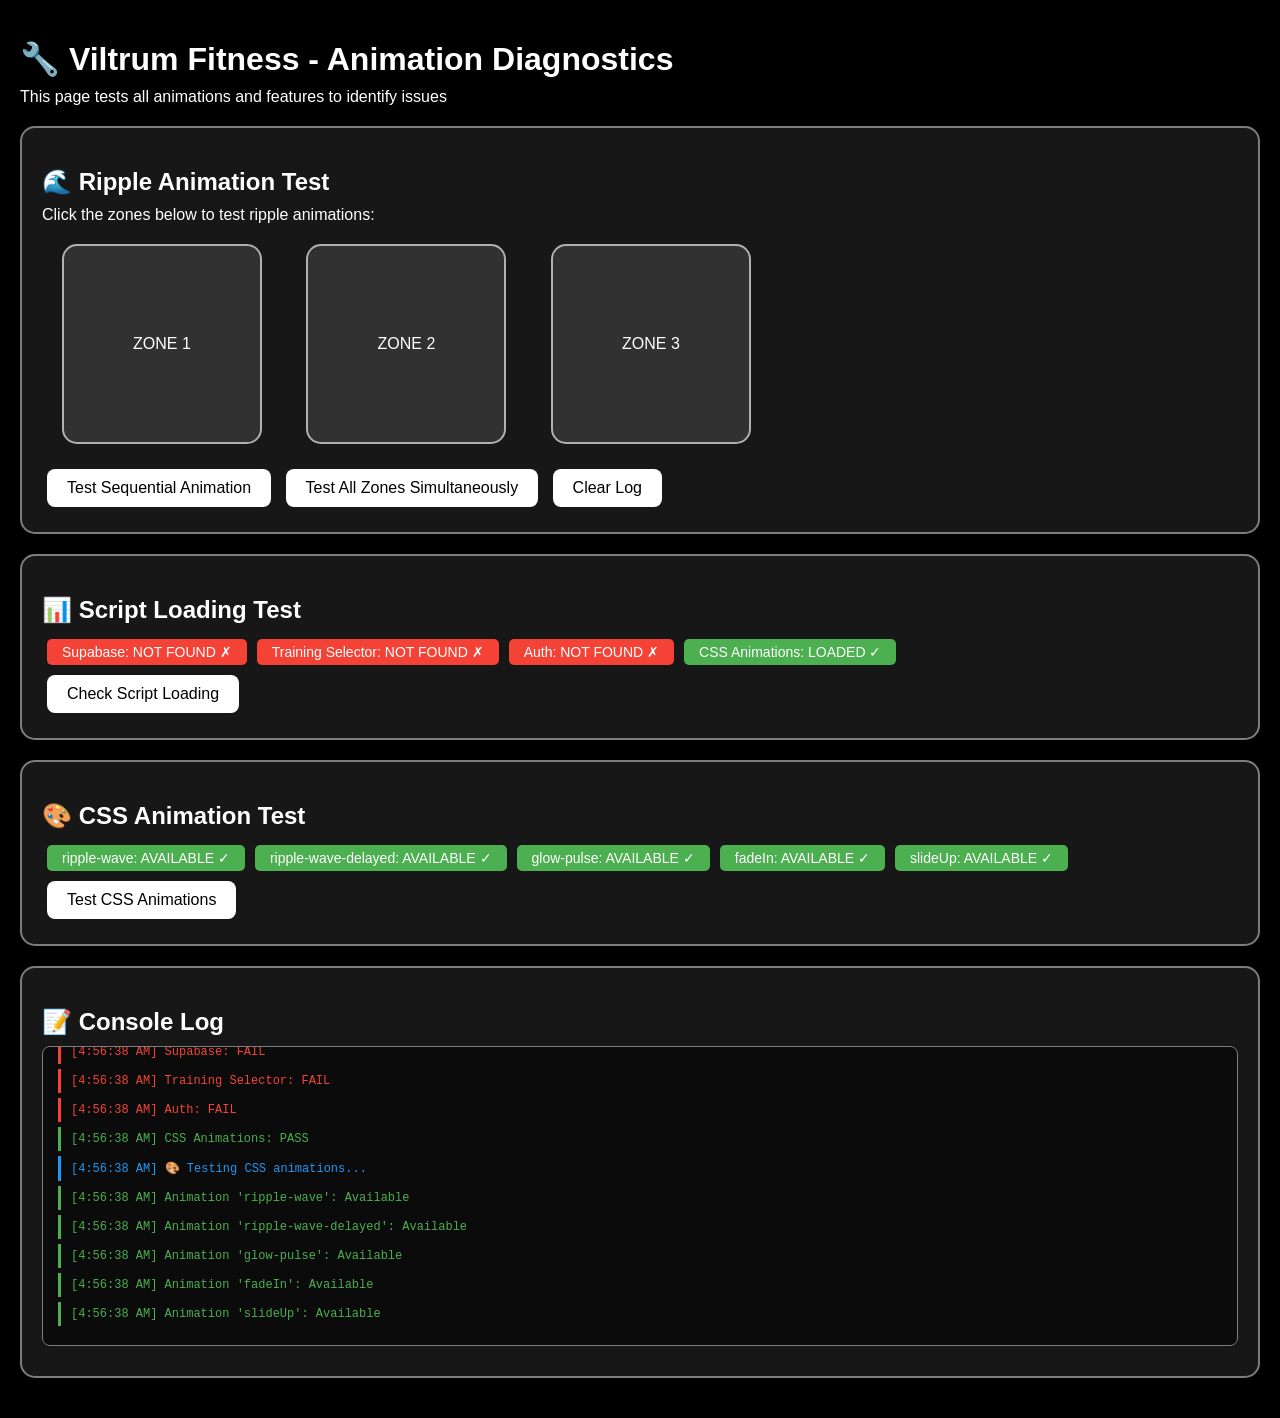
<file: diagnostic-test.html>
<!DOCTYPE html>
<html lang="en">
<head>
  <meta charset="UTF-8">
  <meta name="viewport" content="width=device-width, initial-scale=1.0">
  <title>Animation Diagnostics</title>
  <style>
    * {
      margin: 0;
      padding: 0;
      box-sizing: border-box;
    }
    
    body {
      font-family: 'Staatliches', Arial, sans-serif;
      background: #000;
      color: #FFF;
      padding: 20px;
    }
    
    h1, h2 {
      margin: 20px 0 10px;
      color: #FFF;
    }
    
    .test-section {
      background: rgba(77, 77, 77, 0.3);
      border: 2px solid #7D7D7D;
      border-radius: 15px;
      padding: 20px;
      margin: 20px 0;
    }
    
    .test-zone {
      position: relative;
      width: 200px;
      height: 200px;
      background: rgba(77, 77, 77, 0.5);
      border: 2px solid #B0B0B0;
      border-radius: 15px;
      margin: 20px;
      display: inline-flex;
      align-items: center;
      justify-content: center;
      cursor: pointer;
      transition: transform 0.3s ease;
    }
    
    .test-zone:hover {
      transform: scale(1.05);
    }
    
    .test-zone.animating {
      animation: glow-pulse 2s ease-out;
    }
    
    @keyframes glow-pulse {
      0% {
        box-shadow: inset 0 0 0 0 rgba(255, 255, 255, 0);
      }
      50% {
        box-shadow: inset 0 0 30px 5px rgba(255, 255, 255, 0.3);
      }
      100% {
        box-shadow: inset 0 0 0 0 rgba(255, 255, 255, 0);
      }
    }
    
    /* Ripple container */
    .ripple-container {
      position: absolute;
      top: 50%;
      left: 50%;
      transform: translate(-50%, -50%);
      width: 100%;
      height: 100%;
      pointer-events: none;
      z-index: 5;
    }
    
    /* Ripple rings */
    .ripple-ring {
      position: absolute;
      top: 50%;
      left: 50%;
      width: 0;
      height: 0;
      border-radius: 50%;
      transform: translate(-50%, -50%) translateZ(0);
      -webkit-transform: translate(-50%, -50%) translateZ(0);
      opacity: 0;
      pointer-events: none;
      will-change: width, height, opacity;
    }
    
    .ripple-1 {
      border: 3px solid rgba(176, 176, 176, 0.5);
      z-index: 6;
    }
    
    .ripple-2 {
      border: 2px solid rgba(125, 125, 125, 0.4);
      z-index: 5;
    }
    
    /* Apply animations when zone is animating */
    .test-zone.animating .ripple-1 {
      animation: ripple-wave 2s ease-out forwards !important;
      -webkit-animation: ripple-wave 2s ease-out forwards !important;
    }
    
    .test-zone.animating .ripple-2 {
      animation: ripple-wave-delayed 2s ease-out 0.3s forwards !important;
      -webkit-animation: ripple-wave-delayed 2s ease-out 0.3s forwards !important;
    }
    
    /* Ripple wave animation - First ring */
    @keyframes ripple-wave {
      0% {
        width: 0;
        height: 0;
        opacity: 0;
        transform: translate(-50%, -50%) translateZ(0);
      }
      10% {
        opacity: 1;
      }
      100% {
        width: 300px;
        height: 300px;
        opacity: 0;
        border-width: 1px;
        transform: translate(-50%, -50%) translateZ(0);
      }
    }
    
    @-webkit-keyframes ripple-wave {
      0% {
        width: 0;
        height: 0;
        opacity: 0;
        -webkit-transform: translate(-50%, -50%) translateZ(0);
      }
      10% {
        opacity: 1;
      }
      100% {
        width: 300px;
        height: 300px;
        opacity: 0;
        border-width: 1px;
        -webkit-transform: translate(-50%, -50%) translateZ(0);
      }
    }
    
    /* Ripple wave animation - Second ring (delayed) */
    @keyframes ripple-wave-delayed {
      0% {
        width: 0;
        height: 0;
        opacity: 0;
        transform: translate(-50%, -50%) translateZ(0);
      }
      10% {
        opacity: 1;
      }
      100% {
        width: 350px;
        height: 350px;
        opacity: 0;
        border-width: 1px;
        transform: translate(-50%, -50%) translateZ(0);
      }
    }
    
    @-webkit-keyframes ripple-wave-delayed {
      0% {
        width: 0;
        height: 0;
        opacity: 0;
        -webkit-transform: translate(-50%, -50%) translateZ(0);
      }
      10% {
        opacity: 1;
      }
      100% {
        width: 350px;
        height: 350px;
        opacity: 0;
        border-width: 1px;
        -webkit-transform: translate(-50%, -50%) translateZ(0);
      }
    }
    
    .status {
      display: inline-block;
      padding: 5px 15px;
      border-radius: 5px;
      margin: 5px;
      font-size: 14px;
    }
    
    .status.pass {
      background: #4CAF50;
      color: white;
    }
    
    .status.fail {
      background: #f44336;
      color: white;
    }
    
    .status.warning {
      background: #ff9800;
      color: white;
    }
    
    button {
      background: #FFF;
      color: #000;
      border: none;
      padding: 10px 20px;
      border-radius: 8px;
      cursor: pointer;
      font-family: 'Staatliches', Arial, sans-serif;
      font-size: 16px;
      margin: 5px;
      transition: all 0.2s ease;
    }
    
    button:hover {
      background: #B0B0B0;
      transform: scale(1.05);
    }
    
    button:active {
      transform: scale(0.98);
    }
    
    .log {
      background: rgba(0, 0, 0, 0.5);
      border: 1px solid #7D7D7D;
      border-radius: 8px;
      padding: 15px;
      margin: 10px 0;
      font-family: monospace;
      font-size: 12px;
      max-height: 300px;
      overflow-y: auto;
    }
    
    .log-entry {
      margin: 5px 0;
      padding: 5px;
      border-left: 3px solid #B0B0B0;
      padding-left: 10px;
    }
    
    .log-entry.success {
      border-left-color: #4CAF50;
      color: #4CAF50;
    }
    
    .log-entry.error {
      border-left-color: #f44336;
      color: #f44336;
    }
    
    .log-entry.info {
      border-left-color: #2196F3;
      color: #2196F3;
    }
  </style>
</head>
<body>
  <h1>🔧 Viltrum Fitness - Animation Diagnostics</h1>
  <p>This page tests all animations and features to identify issues</p>
  
  <div class="test-section">
    <h2>🌊 Ripple Animation Test</h2>
    <p>Click the zones below to test ripple animations:</p>
    
    <div class="test-zone" id="test-zone-1">
      <div class="ripple-container">
        <div class="ripple-ring ripple-1"></div>
        <div class="ripple-ring ripple-2"></div>
      </div>
      <span>ZONE 1</span>
    </div>
    
    <div class="test-zone" id="test-zone-2">
      <div class="ripple-container">
        <div class="ripple-ring ripple-1"></div>
        <div class="ripple-ring ripple-2"></div>
      </div>
      <span>ZONE 2</span>
    </div>
    
    <div class="test-zone" id="test-zone-3">
      <div class="ripple-container">
        <div class="ripple-ring ripple-1"></div>
        <div class="ripple-ring ripple-2"></div>
      </div>
      <span>ZONE 3</span>
    </div>
    
    <div>
      <button onclick="testSequentialAnimation()">Test Sequential Animation</button>
      <button onclick="testAllZones()">Test All Zones Simultaneously</button>
      <button onclick="clearLog()">Clear Log</button>
    </div>
    
    <div id="ripple-status"></div>
  </div>
  
  <div class="test-section">
    <h2>📊 Script Loading Test</h2>
    <div id="script-status"></div>
    <button onclick="testScriptLoading()">Check Script Loading</button>
  </div>
  
  <div class="test-section">
    <h2>🎨 CSS Animation Test</h2>
    <div id="css-status"></div>
    <button onclick="testCSSAnimations()">Test CSS Animations</button>
  </div>
  
  <div class="test-section">
    <h2>📝 Console Log</h2>
    <div id="log" class="log"></div>
  </div>

  <script>
    // Logging system
    function log(message, type = 'info') {
      const logEl = document.getElementById('log');
      const entry = document.createElement('div');
      entry.className = `log-entry ${type}`;
      entry.textContent = `[${new Date().toLocaleTimeString()}] ${message}`;
      logEl.appendChild(entry);
      logEl.scrollTop = logEl.scrollHeight;
      console.log(message);
    }
    
    function clearLog() {
      document.getElementById('log').innerHTML = '';
      log('Log cleared', 'info');
    }
    
    // Ripple animation function
    function startRippleAnimation(zone) {
      if (zone.classList.contains('animating')) {
        log(`⚠️ Zone ${zone.id} already animating, skipping...`, 'error');
        return false;
      }
      
      log(`🌊 Starting ripple animation for ${zone.id}`, 'info');
      zone.classList.add('animating');
      
      setTimeout(() => {
        zone.classList.remove('animating');
        log(`✅ Ripple animation complete for ${zone.id}`, 'success');
      }, 2300);
      
      return true;
    }
    
    // Test sequential animation
    function testSequentialAnimation() {
      log('🎬 Starting sequential animation test', 'info');
      const zones = document.querySelectorAll('.test-zone');
      
      zones.forEach((zone, index) => {
        setTimeout(() => {
          const success = startRippleAnimation(zone);
          if (success) {
            log(`Zone ${index + 1} animated at ${index * 800}ms`, 'success');
          }
        }, index * 800);
      });
    }
    
    // Test all zones simultaneously
    function testAllZones() {
      log('💥 Testing all zones simultaneously', 'info');
      const zones = document.querySelectorAll('.test-zone');
      zones.forEach(zone => startRippleAnimation(zone));
    }
    
    // Add click handlers
    document.querySelectorAll('.test-zone').forEach(zone => {
      zone.addEventListener('click', () => {
        log(`👆 User clicked ${zone.id}`, 'info');
        startRippleAnimation(zone);
      });
    });
    
    // Test script loading
    function testScriptLoading() {
      const statusEl = document.getElementById('script-status');
      statusEl.innerHTML = '';
      
      log('🔍 Testing script loading...', 'info');
      
      const tests = [
        { name: 'Supabase', check: () => typeof supabase !== 'undefined' },
        { name: 'Training Selector', check: () => typeof trainingData !== 'undefined' },
        { name: 'Auth', check: () => typeof checkAuth !== 'undefined' || typeof signIn !== 'undefined' },
        { name: 'CSS Animations', check: () => {
          const div = document.createElement('div');
          div.style.animation = 'test 1s';
          return div.style.animation !== '';
        }}
      ];
      
      tests.forEach(test => {
        const result = test.check();
        const status = document.createElement('div');
        status.className = `status ${result ? 'pass' : 'fail'}`;
        status.textContent = `${test.name}: ${result ? 'LOADED ✓' : 'NOT FOUND ✗'}`;
        statusEl.appendChild(status);
        log(`${test.name}: ${result ? 'PASS' : 'FAIL'}`, result ? 'success' : 'error');
      });
    }
    
    // Test CSS animations
    function testCSSAnimations() {
      const statusEl = document.getElementById('css-status');
      statusEl.innerHTML = '';
      
      log('🎨 Testing CSS animations...', 'info');
      
      const animations = ['ripple-wave', 'ripple-wave-delayed', 'glow-pulse', 'fadeIn', 'slideUp'];
      
      animations.forEach(animName => {
        const testEl = document.createElement('div');
        testEl.style.animation = `${animName} 1s`;
        const hasAnimation = testEl.style.animation !== '';
        
        const status = document.createElement('div');
        status.className = `status ${hasAnimation ? 'pass' : 'warning'}`;
        status.textContent = `${animName}: ${hasAnimation ? 'AVAILABLE ✓' : 'NOT IN THIS PAGE'}`;
        statusEl.appendChild(status);
        log(`Animation '${animName}': ${hasAnimation ? 'Available' : 'Not found'}`, hasAnimation ? 'success' : 'error');
      });
    }
    
    // Auto-run tests on load
    window.addEventListener('load', () => {
      log('🚀 Diagnostic page loaded', 'success');
      log('Ready to test animations', 'info');
      setTimeout(() => {
        testScriptLoading();
        testCSSAnimations();
      }, 500);
    });
  </script>
</body>
</html>
</file>
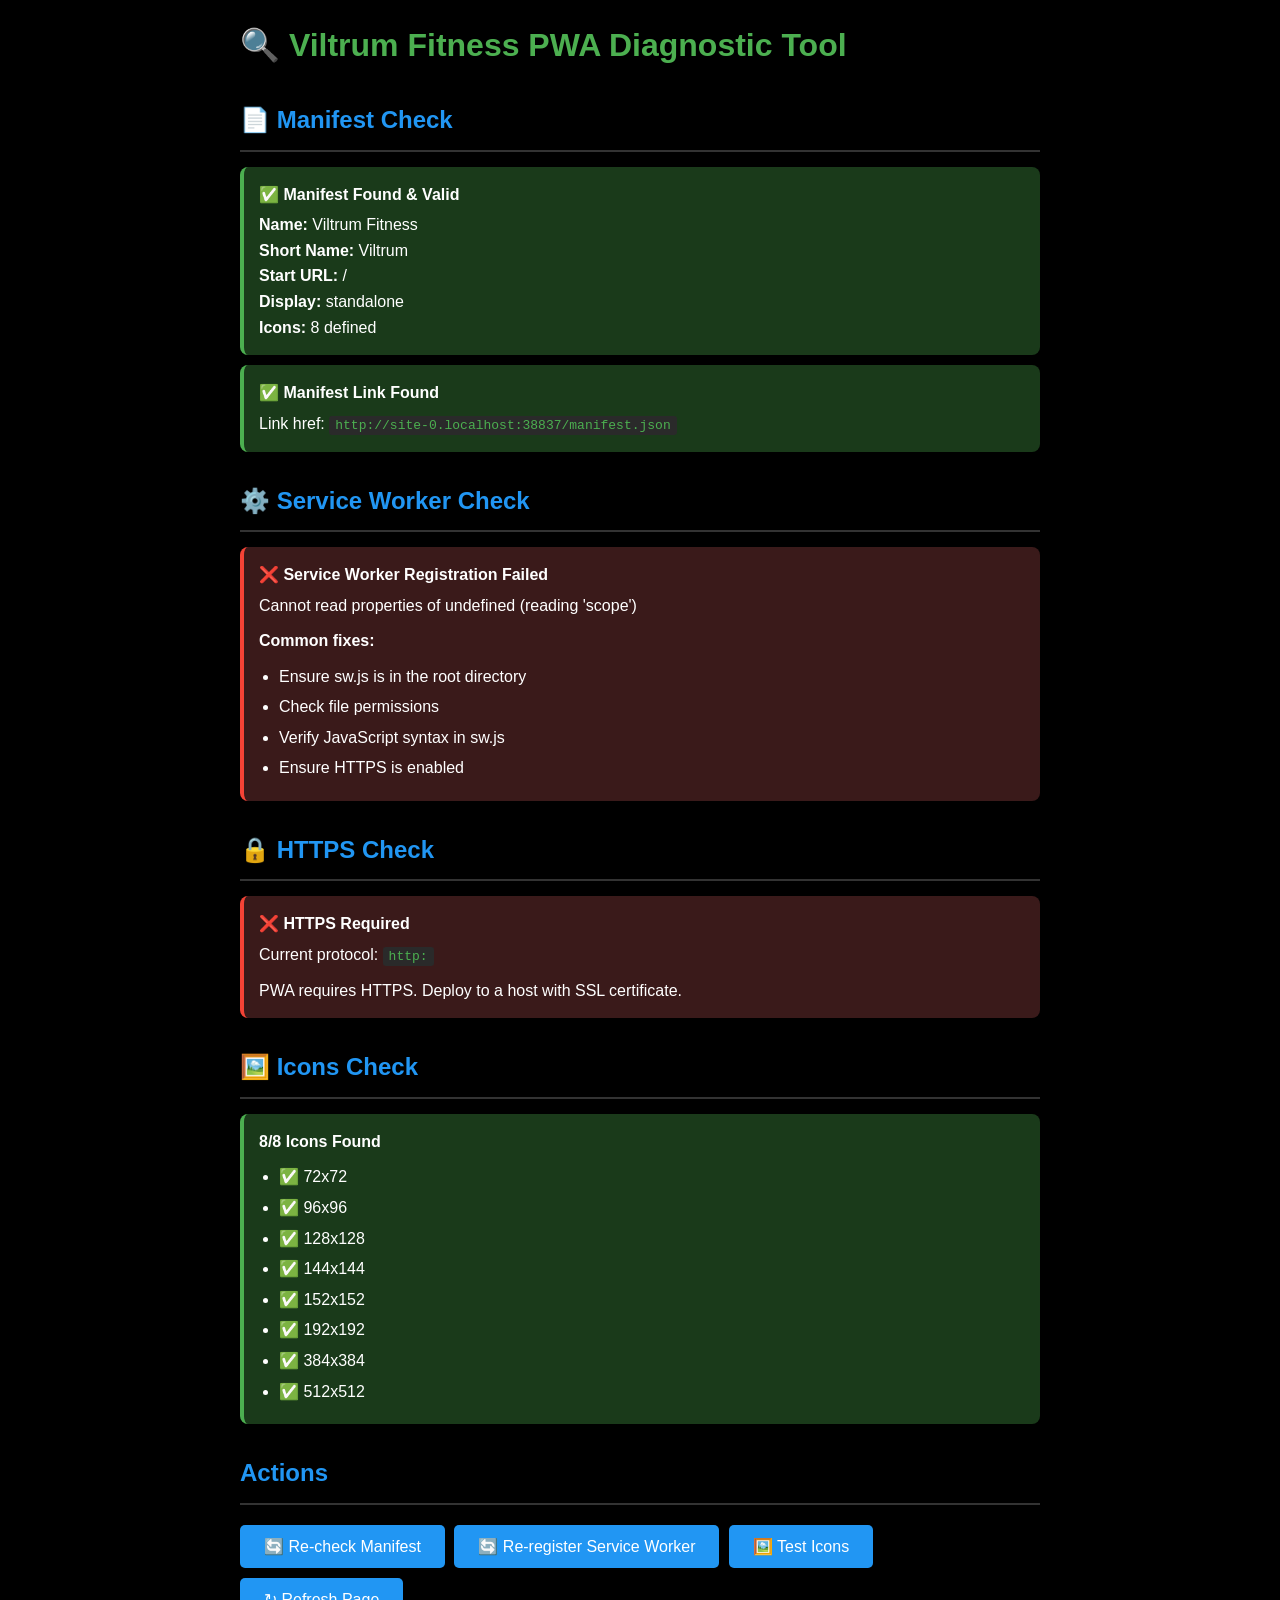
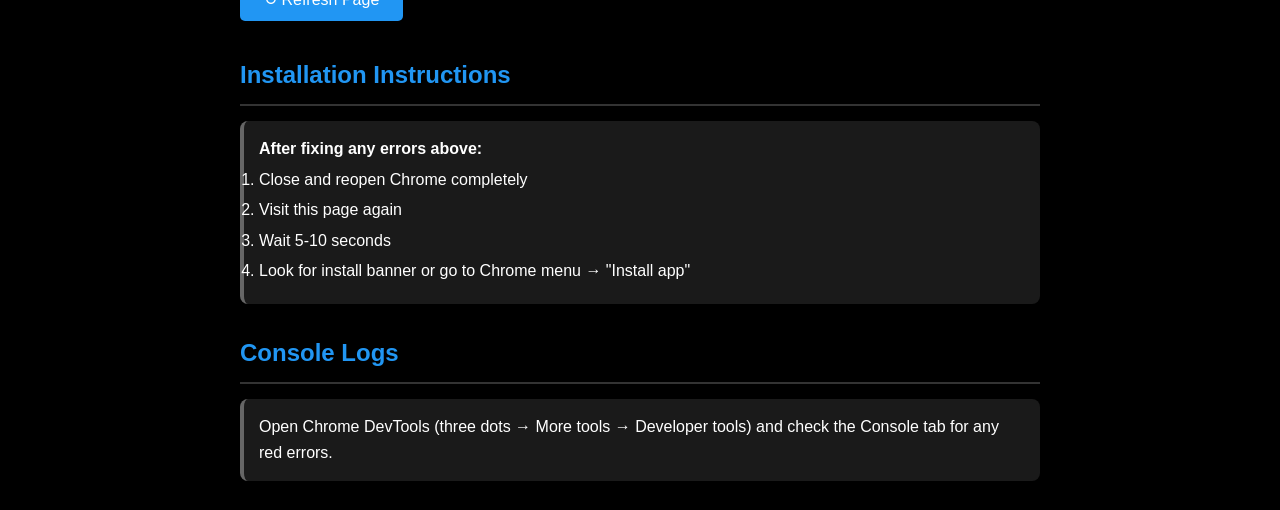
<file: pwa-test.html>
<!DOCTYPE html>
<html lang="it">
<head>
  <meta charset="UTF-8">
  <meta name="viewport" content="width=device-width, initial-scale=1.0">
  <meta name="theme-color" content="#000000">
  <meta name="apple-mobile-web-app-capable" content="yes">
  <meta name="apple-mobile-web-app-status-bar-style" content="black-translucent">
  <meta name="apple-mobile-web-app-title" content="Viltrum Fitness">
  <title>PWA Debug - Viltrum Fitness</title>
  <link rel="manifest" href="/manifest.json">
  <link rel="apple-touch-icon" href="/icons/icon-192x192.png">
  <style>
    * {
      margin: 0;
      padding: 0;
      box-sizing: border-box;
    }
    
    body {
      font-family: -apple-system, BlinkMacSystemFont, 'Segoe UI', Arial, sans-serif;
      background: #000;
      color: #fff;
      padding: 20px;
      line-height: 1.6;
    }
    
    .container {
      max-width: 800px;
      margin: 0 auto;
    }
    
    h1 {
      color: #4CAF50;
      margin-bottom: 20px;
    }
    
    h2 {
      color: #2196F3;
      margin: 30px 0 15px 0;
      border-bottom: 2px solid #333;
      padding-bottom: 10px;
    }
    
    .status {
      padding: 15px;
      margin: 10px 0;
      border-radius: 8px;
      background: #1a1a1a;
      border-left: 4px solid #666;
    }
    
    .status.success {
      border-left-color: #4CAF50;
      background: #1a3a1a;
    }
    
    .status.error {
      border-left-color: #f44336;
      background: #3a1a1a;
    }
    
    .status.warning {
      border-left-color: #ff9800;
      background: #3a2a1a;
    }
    
    .status-title {
      font-weight: bold;
      margin-bottom: 5px;
    }
    
    pre {
      background: #1a1a1a;
      padding: 15px;
      border-radius: 5px;
      overflow-x: auto;
      margin: 10px 0;
      border: 1px solid #333;
    }
    
    button {
      background: #2196F3;
      color: white;
      border: none;
      padding: 12px 24px;
      border-radius: 5px;
      cursor: pointer;
      font-size: 16px;
      margin: 5px 5px 5px 0;
    }
    
    button:hover {
      background: #1976D2;
    }
    
    .code {
      font-family: monospace;
      background: #2a2a2a;
      padding: 2px 6px;
      border-radius: 3px;
      color: #4CAF50;
    }
    
    ul {
      margin-left: 20px;
      margin-top: 10px;
    }
    
    li {
      margin: 5px 0;
    }
  </style>
</head>
<body>
  <div class="container">
    <h1>🔍 Viltrum Fitness PWA Diagnostic Tool</h1>
    
    <div id="manifest-status"></div>
    <div id="sw-status"></div>
    <div id="https-status"></div>
    <div id="icons-status"></div>
    
    <h2>Actions</h2>
    <button onclick="checkManifest()">🔄 Re-check Manifest</button>
    <button onclick="registerSW()">🔄 Re-register Service Worker</button>
    <button onclick="checkIcons()">🖼️ Test Icons</button>
    <button onclick="location.reload()">↻ Refresh Page</button>
    
    <h2>Installation Instructions</h2>
    <div class="status">
      <div class="status-title">After fixing any errors above:</div>
      <ol>
        <li>Close and reopen Chrome completely</li>
        <li>Visit this page again</li>
        <li>Wait 5-10 seconds</li>
        <li>Look for install banner or go to Chrome menu → "Install app"</li>
      </ol>
    </div>
    
    <h2>Console Logs</h2>
    <div class="status">
      Open Chrome DevTools (three dots → More tools → Developer tools) and check the Console tab for any red errors.
    </div>
  </div>

  <script>
    // Check HTTPS
    function checkHTTPS() {
      const httpsDiv = document.getElementById('https-status');
      const isHTTPS = window.location.protocol === 'https:';
      
      httpsDiv.innerHTML = `
        <h2>🔒 HTTPS Check</h2>
        <div class="status ${isHTTPS ? 'success' : 'error'}">
          <div class="status-title">${isHTTPS ? '✅ HTTPS Enabled' : '❌ HTTPS Required'}</div>
          <div>Current protocol: <span class="code">${window.location.protocol}</span></div>
          ${!isHTTPS ? '<div style="margin-top:10px">PWA requires HTTPS. Deploy to a host with SSL certificate.</div>' : ''}
        </div>
      `;
    }

    // Check Manifest
    async function checkManifest() {
      const manifestDiv = document.getElementById('manifest-status');
      manifestDiv.innerHTML = '<h2>📄 Manifest Check</h2><div class="status">Checking manifest.json...</div>';
      
      try {
        const response = await fetch('/manifest.json');
        if (!response.ok) {
          throw new Error(`HTTP ${response.status}: ${response.statusText}`);
        }
        
        const manifest = await response.json();
        
        let html = `
          <h2>📄 Manifest Check</h2>
          <div class="status success">
            <div class="status-title">✅ Manifest Found & Valid</div>
            <div><strong>Name:</strong> ${manifest.name}</div>
            <div><strong>Short Name:</strong> ${manifest.short_name}</div>
            <div><strong>Start URL:</strong> ${manifest.start_url}</div>
            <div><strong>Display:</strong> ${manifest.display}</div>
            <div><strong>Icons:</strong> ${manifest.icons.length} defined</div>
          </div>
        `;
        
        // Check if manifest link is in HTML
        const manifestLink = document.querySelector('link[rel="manifest"]');
        if (manifestLink) {
          html += `
            <div class="status success">
              <div class="status-title">✅ Manifest Link Found</div>
              <div>Link href: <span class="code">${manifestLink.href}</span></div>
            </div>
          `;
        } else {
          html += `
            <div class="status error">
              <div class="status-title">❌ Manifest Link Missing</div>
              <div>Add to HTML: <span class="code">&lt;link rel="manifest" href="/manifest.json"&gt;</span></div>
            </div>
          `;
        }
        
        manifestDiv.innerHTML = html;
        
      } catch (error) {
        manifestDiv.innerHTML = `
          <h2>📄 Manifest Check</h2>
          <div class="status error">
            <div class="status-title">❌ Manifest Error</div>
            <div>${error.message}</div>
            <div style="margin-top:10px">
              <strong>Common fixes:</strong>
              <ul>
                <li>Ensure manifest.json is in the root directory</li>
                <li>Check file permissions (should be readable)</li>
                <li>Verify JSON syntax is valid</li>
                <li>Clear browser cache and try again</li>
              </ul>
            </div>
          </div>
        `;
      }
    }

    // Check Service Worker
    async function checkSW() {
      const swDiv = document.getElementById('sw-status');
      
      if (!('serviceWorker' in navigator)) {
        swDiv.innerHTML = `
          <h2>⚙️ Service Worker Check</h2>
          <div class="status error">
            <div class="status-title">❌ Service Workers Not Supported</div>
            <div>Your browser doesn't support service workers. Try Chrome or Edge.</div>
          </div>
        `;
        return;
      }
      
      try {
        const registration = await navigator.serviceWorker.getRegistration();
        
        if (registration) {
          swDiv.innerHTML = `
            <h2>⚙️ Service Worker Check</h2>
            <div class="status success">
              <div class="status-title">✅ Service Worker Registered</div>
              <div><strong>Scope:</strong> <span class="code">${registration.scope}</span></div>
              <div><strong>State:</strong> ${registration.active ? '🟢 Active' : '🟡 Installing'}</div>
            </div>
          `;
        } else {
          swDiv.innerHTML = `
            <h2>⚙️ Service Worker Check</h2>
            <div class="status warning">
              <div class="status-title">⚠️ Service Worker Not Registered</div>
              <div>Attempting to register...</div>
            </div>
          `;
          await registerSW();
        }
      } catch (error) {
        swDiv.innerHTML = `
          <h2>⚙️ Service Worker Check</h2>
          <div class="status error">
            <div class="status-title">❌ Service Worker Error</div>
            <div>${error.message}</div>
          </div>
        `;
      }
    }

    // Register Service Worker
    async function registerSW() {
      const swDiv = document.getElementById('sw-status');
      
      try {
        const registration = await navigator.serviceWorker.register('/sw.js');
        console.log('Service Worker registered:', registration);
        
        swDiv.innerHTML = `
          <h2>⚙️ Service Worker Check</h2>
          <div class="status success">
            <div class="status-title">✅ Service Worker Registered Successfully</div>
            <div><strong>Scope:</strong> <span class="code">${registration.scope}</span></div>
            <div style="margin-top:10px">Wait a few seconds for it to activate, then try installing the app.</div>
          </div>
        `;
      } catch (error) {
        console.error('Service Worker registration failed:', error);
        swDiv.innerHTML = `
          <h2>⚙️ Service Worker Check</h2>
          <div class="status error">
            <div class="status-title">❌ Service Worker Registration Failed</div>
            <div>${error.message}</div>
            <div style="margin-top:10px">
              <strong>Common fixes:</strong>
              <ul>
                <li>Ensure sw.js is in the root directory</li>
                <li>Check file permissions</li>
                <li>Verify JavaScript syntax in sw.js</li>
                <li>Ensure HTTPS is enabled</li>
              </ul>
            </div>
          </div>
        `;
      }
    }

    // Check Icons
    async function checkIcons() {
      const iconsDiv = document.getElementById('icons-status');
      iconsDiv.innerHTML = '<h2>🖼️ Icons Check</h2><div class="status">Checking icons...</div>';
      
      const iconSizes = [72, 96, 128, 144, 152, 192, 384, 512];
      let results = [];
      
      for (const size of iconSizes) {
        const url = `/icons/icon-${size}x${size}.png`;
        try {
          const response = await fetch(url, { method: 'HEAD' });
          results.push({
            size,
            status: response.ok,
            url
          });
        } catch (error) {
          results.push({
            size,
            status: false,
            url,
            error: error.message
          });
        }
      }
      
      const allSuccess = results.every(r => r.status);
      const successCount = results.filter(r => r.status).length;
      
      let html = `
        <h2>🖼️ Icons Check</h2>
        <div class="status ${allSuccess ? 'success' : 'warning'}">
          <div class="status-title">${successCount}/${results.length} Icons Found</div>
          <ul>
      `;
      
      results.forEach(r => {
        html += `<li>${r.status ? '✅' : '❌'} ${r.size}x${r.size}</li>`;
      });
      
      html += `
          </ul>
        </div>
      `;
      
      if (!allSuccess) {
        html += `
          <div class="status warning">
            <div class="status-title">⚠️ Missing Icons</div>
            <div>Ensure the /icons/ folder is uploaded to your web server with all 8 icon files.</div>
          </div>
        `;
      }
      
      iconsDiv.innerHTML = html;
    }

    // Run all checks on load
    window.addEventListener('load', () => {
      checkHTTPS();
      checkManifest();
      checkSW();
      checkIcons();
    });
  </script>
</body>
</html>
</file>
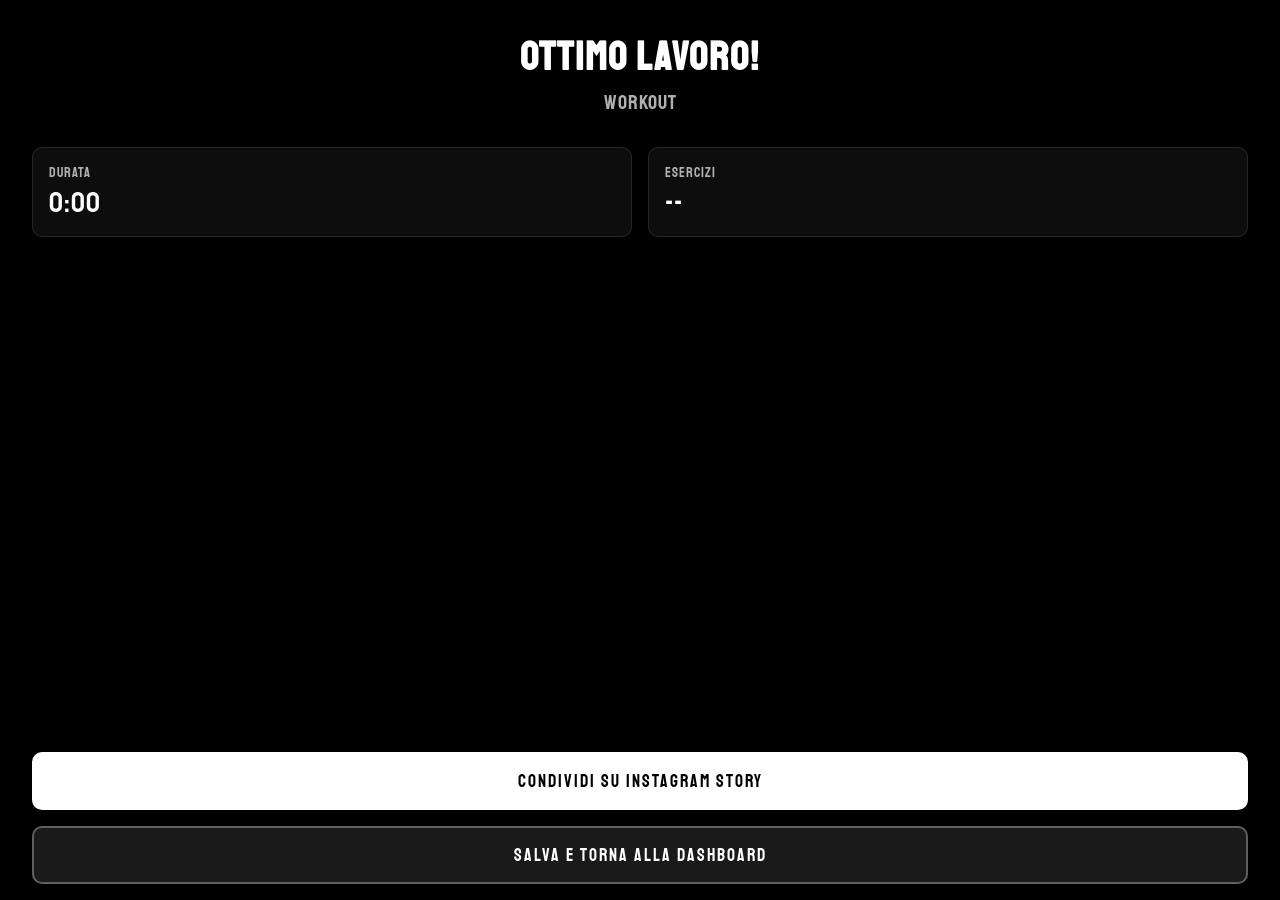
<file: pages/workout-completion.html>
<!DOCTYPE html>
<html lang="it">
<head>
  <meta charset="UTF-8">
  <meta name="viewport" content="width=device-width, initial-scale=1.0, viewport-fit=cover">
  <meta name="theme-color" content="#000000">
  <meta name="apple-mobile-web-app-capable" content="yes">
  <meta name="apple-mobile-web-app-status-bar-style" content="black-translucent">
  <title>Workout Completato - Viltrum Fitness</title>
  <link rel="manifest" href="../manifest.json">
  <link rel="stylesheet" href="../css/main.css">
  <link href="https://fonts.googleapis.com/css2?family=Staatliches&display=swap" rel="stylesheet">
  <script src="../viewport.js"></script>
  <style>
    body {
      margin: 0;
      padding: 0;
      overflow: hidden;
      background: #000000;
      font-family: 'Staatliches', sans-serif;
    }

    .completion-container {
      display: flex;
      flex-direction: column;
      height: 100vh;
      height: var(--dvh-px, 100vh);
      padding: env(safe-area-inset-top) 0 env(safe-area-inset-bottom) 0;
      background: #000000;
      overflow: hidden;
    }

    .completion-header {
      flex-shrink: 0;
      text-align: center;
      padding: 2rem 2rem 1rem 2rem;
    }

    .completion-title {
      font-family: 'Staatliches', sans-serif;
      font-size: 2.5rem;
      color: #FFFFFF;
      margin-bottom: 0.5rem;
      text-transform: uppercase;
      letter-spacing: 2px;
    }

    .completion-workout-name {
      font-family: 'Staatliches', sans-serif;
      font-size: 1.25rem;
      color: #B0B0B0;
      margin-bottom: 1rem;
      text-transform: uppercase;
      letter-spacing: 1px;
    }

    .completion-stats {
      display: grid;
      grid-template-columns: 1fr 1fr;
      gap: 1rem;
      padding: 0 2rem;
      margin-bottom: 1rem;
      flex-shrink: 0;
    }

    .stat-item {
      background: rgba(255, 255, 255, 0.05);
      padding: 1rem;
      border-radius: 10px;
      border: 1px solid rgba(255, 255, 255, 0.1);
    }

    .stat-label {
      font-family: 'Staatliches', sans-serif;
      font-size: 0.875rem;
      color: #B0B0B0;
      margin-bottom: 0.25rem;
      text-transform: uppercase;
      letter-spacing: 1px;
    }

    .stat-value {
      font-family: 'Staatliches', sans-serif;
      font-size: 1.75rem;
      font-weight: normal;
      color: #FFFFFF;
      letter-spacing: 1px;
    }

    .weight-logging-container {
      flex: 1;
      overflow-y: auto;
      padding: 0 2rem;
      margin-bottom: 1rem;
      -webkit-overflow-scrolling: touch;
    }

    .weight-logging-container::-webkit-scrollbar {
      width: 8px;
    }

    .weight-logging-container::-webkit-scrollbar-track {
      background: rgba(255, 255, 255, 0.05);
      border-radius: 10px;
    }

    .weight-logging-container::-webkit-scrollbar-thumb {
      background: rgba(255, 255, 255, 0.2);
      border-radius: 10px;
    }

    .weight-logging-container::-webkit-scrollbar-thumb:hover {
      background: rgba(255, 255, 255, 0.3);
    }

    .weight-logging h3 {
      font-family: 'Staatliches', sans-serif;
      font-size: 1.25rem;
      color: #FFFFFF;
      margin-bottom: 1rem;
      text-transform: uppercase;
      letter-spacing: 1.5px;
    }

    .exercise-weight-input {
      display: flex;
      gap: 0.5rem;
      align-items: center;
      margin-bottom: 0.75rem;
      padding: 0.75rem;
      background: rgba(255, 255, 255, 0.05);
      border-radius: 8px;
      border: 1px solid rgba(255, 255, 255, 0.1);
    }

    .exercise-weight-input label {
      flex: 1;
      font-family: 'Staatliches', sans-serif;
      color: #FFFFFF;
      font-size: 0.9rem;
      text-transform: uppercase;
      letter-spacing: 0.5px;
    }

    .exercise-weight-input input {
      width: 100px;
      padding: 0.75rem;
      background: rgba(0, 0, 0, 0.3);
      border: 1px solid rgba(255, 255, 255, 0.2);
      border-radius: 8px;
      color: #FFFFFF;
      font-family: 'Staatliches', sans-serif;
      font-size: 1rem;
      letter-spacing: 1px;
      text-align: center;
    }

    .exercise-weight-input input:focus {
      outline: none;
      border-color: #FFFFFF;
      background: rgba(255, 255, 255, 0.1);
    }

    .exercise-weight-input .previous-weight {
      font-family: 'Staatliches', sans-serif;
      font-size: 0.75rem;
      color: #B0B0B0;
      text-transform: uppercase;
      letter-spacing: 0.5px;
    }

    .action-buttons-container {
      flex-shrink: 0;
      padding: 1rem 2rem;
      background: #000000;
    }

    .action-buttons {
      display: flex;
      flex-direction: column;
      gap: 1rem;
    }

    .action-button {
      padding: 1rem 2rem;
      border-radius: 10px;
      font-size: 1.1rem;
      cursor: pointer;
      transition: all 0.3s ease;
      border: none;
      font-family: 'Staatliches', sans-serif;
      text-transform: uppercase;
      letter-spacing: 2px;
    }

    .action-button.primary {
      background: #FFFFFF;
      color: #000000;
      border: 2px solid #FFFFFF;
    }

    .action-button.primary:active {
      transform: scale(0.98);
      background: #B0B0B0;
    }

    .action-button.secondary {
      background: rgba(255, 255, 255, 0.1);
      color: #FFFFFF;
      border: 2px solid rgba(255, 255, 255, 0.3);
    }

    .action-button.secondary:active {
      transform: scale(0.98);
      background: rgba(255, 255, 255, 0.2);
    }

    .share-message {
      margin-top: 1rem;
      padding: 1rem;
      background: rgba(255, 255, 255, 0.1);
      border-radius: 10px;
      color: #FFFFFF;
      font-family: 'Staatliches', sans-serif;
      font-size: 0.875rem;
      text-align: center;
      letter-spacing: 1px;
      display: none;
    }

    .share-message.show {
      display: block;
    }
  </style>
</head>
<body>
  <div class="completion-container">
    <div class="completion-header">
      <h1 class="completion-title">OTTIMO LAVORO!</h1>
      <p class="completion-workout-name" id="workout-name">Workout</p>
    </div>
    
    <div class="completion-stats">
      <div class="stat-item">
        <div class="stat-label">Durata</div>
        <div class="stat-value" id="duration">--:--</div>
      </div>
      <div class="stat-item">
        <div class="stat-label">Esercizi</div>
        <div class="stat-value" id="exercise-count">--</div>
      </div>
    </div>

    <div class="weight-logging-container">
      <div class="weight-logging" id="weight-logging">
        <h3>REGISTRA I PESI USATI</h3>
        <div id="exercise-weights"></div>
      </div>
    </div>

    <div class="action-buttons-container">
      <div class="action-buttons">
        <button class="action-button primary" onclick="shareToInstagram()">
          CONDIVIDI SU INSTAGRAM STORY
        </button>
        <button class="action-button secondary" onclick="saveAndReturn()">
          SALVA E TORNA ALLA DASHBOARD
        </button>
      </div>

      <div class="share-message" id="share-message">
        Risultato copiato negli appunti
      </div>
    </div>
  </div>

  <script type="module">
    import { addWorkoutToHistory, shareWorkoutCompletion } from '../js/workout-history.js';
    import { getExerciseWeight } from '../js/workout-history.js';

    // Get workout data from sessionStorage
    const workoutName = sessionStorage.getItem('completedWorkout') || 'Workout';
    const duration = parseInt(sessionStorage.getItem('workoutDuration')) || 0;
    const exerciseCount = parseInt(sessionStorage.getItem('exerciseCount')) || 0;
    
    // Get exercise list from sessionStorage
    let exercises = [];
    try {
      const exercisesJson = sessionStorage.getItem('workoutExercises');
      if (exercisesJson) {
        exercises = JSON.parse(exercisesJson);
      }
    } catch (e) {
      console.error('Error parsing exercises:', e);
    }

    // Display workout info
    document.getElementById('workout-name').textContent = workoutName;
    
    const minutes = Math.floor(duration / 60);
    const seconds = duration % 60;
    document.getElementById('duration').textContent = `${minutes}:${seconds.toString().padStart(2, '0')}`;
    document.getElementById('exercise-count').textContent = exerciseCount || exercises.length || '--';

    // Create weight input fields for exercises
    const weightContainer = document.getElementById('exercise-weights');
    if (exercises.length > 0) {
      // Filter exercises that need weight tracking and remove duplicates
      const weightKeywords = ['press', 'curl', 'row', 'fly', 'raise', 'pull', 'squat', 'deadlift', 'lunge', 'extension', 'shrug', 'dumbbell', 'barbell', 'bilanciere', 'manubrio'];
      
      const seenExercises = new Set();
      const filteredExercises = exercises.filter(exercise => {
        // Skip if we've already seen this exercise
        if (seenExercises.has(exercise.name.toLowerCase())) {
          return false;
        }
        seenExercises.add(exercise.name.toLowerCase());
        
        // Check if exercise name contains weight-related keywords
        const exerciseLower = exercise.name.toLowerCase();
        return weightKeywords.some(keyword => exerciseLower.includes(keyword));
      });
      
      if (filteredExercises.length > 0) {
        filteredExercises.forEach((exercise, index) => {
          const previousWeight = getExerciseWeight(exercise.name);
          
          const div = document.createElement('div');
          div.className = 'exercise-weight-input';
          div.innerHTML = `
            <label>
              ${exercise.name}
              ${previousWeight ? `<br><span class="previous-weight">Ultimo: ${previousWeight}</span>` : ''}
            </label>
            <input 
              type="text" 
              id="weight-${index}" 
              data-exercise-name="${exercise.name}"
              placeholder="es. 20kg"
              value="${previousWeight || ''}"
            >
          `;
          weightContainer.appendChild(div);
        });
      } else {
        document.getElementById('weight-logging').style.display = 'none';
      }
    } else {
      document.getElementById('weight-logging').style.display = 'none';
    }

    // Share to Instagram
    window.shareToInstagram = function() {
      // Use native share API which works better on mobile
      if (navigator.share) {
        const shareData = {
          title: 'Viltrum Fitness - Workout Completato!',
          text: `Ho completato "${workoutName}" su Viltrum Fitness!\nDurata: ${minutes}:${seconds.toString().padStart(2, '0')}\nEsercizi: ${exerciseCount || exercises.length}\n\n#ViltrumFitness #Workout #Fitness`,
          url: window.location.origin
        };
        
        navigator.share(shareData)
          .then(() => {
            const message = document.getElementById('share-message');
            message.textContent = 'Condiviso con successo!';
            message.classList.add('show');
            setTimeout(() => {
              message.classList.remove('show');
            }, 3000);
          })
          .catch((err) => {
            console.log('Share cancelled or failed:', err);
            // Fallback to copying text
            fallbackShare();
          });
      } else {
        // Fallback for browsers that don't support Web Share API
        fallbackShare();
      }
    };
    
    function fallbackShare() {
      const shareText = `Ho completato "${workoutName}" su Viltrum Fitness!\nDurata: ${minutes}:${seconds.toString().padStart(2, '0')}\nEsercizi: ${exerciseCount || exercises.length}\n\n#ViltrumFitness #Workout #Fitness\n\n${window.location.origin}`;
      
      if (navigator.clipboard) {
        navigator.clipboard.writeText(shareText)
          .then(() => {
            const message = document.getElementById('share-message');
            message.textContent = 'Testo copiato! Incollalo nella tua Storia Instagram.';
            message.classList.add('show');
            setTimeout(() => {
              message.classList.remove('show');
            }, 5000);
          })
          .catch(() => {
            const message = document.getElementById('share-message');
            message.textContent = 'Impossibile copiare il testo';
            message.classList.add('show');
            setTimeout(() => {
              message.classList.remove('show');
            }, 3000);
          });
      } else {
        const message = document.getElementById('share-message');
        message.textContent = 'Funzione di condivisione non disponibile';
        message.classList.add('show');
        setTimeout(() => {
          message.classList.remove('show');
        }, 3000);
      }
    }

    // Save workout and return to dashboard
    window.saveAndReturn = function() {
      // Collect weight data from all inputs
      const weights = {};
      const weightInputs = document.querySelectorAll('.exercise-weight-input input[data-exercise-name]');
      
      weightInputs.forEach(input => {
        if (input.value.trim()) {
          const exerciseName = input.getAttribute('data-exercise-name');
          weights[exerciseName] = input.value.trim();
        }
      });

      // Save to history
      addWorkoutToHistory(workoutName, duration, weights);

      // Clear session storage
      sessionStorage.removeItem('completedWorkout');
      sessionStorage.removeItem('workoutDuration');
      sessionStorage.removeItem('exerciseCount');
      sessionStorage.removeItem('workoutExercises');

      // Return to dashboard
      window.location.href = '../pages/dashboard.html';
    };
  </script>
</body>
</html>
</file>
<file: css/main.css>
/* ====== CSS VARIABLES FOR DYNAMIC LAYOUT ====== */
:root{
  /* === Dynamic viewport + safe-area GLOBALI === */
  /* Safe areas */
  --safe-top: env(safe-area-inset-top, 0px);
  --safe-right: env(safe-area-inset-right, 0px);
  --safe-bottom: env(safe-area-inset-bottom, 0px);
  --safe-left: env(safe-area-inset-left, 0px);

  /* default fallback (verrà sovrascritto da viewport.js) */
  --dvh-px: 100dvh;
  
  --header-height: calc(calc(var(--dvh-px) * 0.13) + var(--safe-top));

  /* Height of the bar itself */
  --bottom-button-height: calc(var(--dvh-px) * 0.08);
  
  /* Dynamic bottom sheet height for scroll offset */
  --sheet-visible: 0px;

  /* Bar + safe area combined */
  --bottom-button-total: calc(var(--bottom-button-height) + var(--safe-bottom));

  /* Use svh first on iOS, then svh, then svh as fallback */
  --main-app-height-svh: calc(var(--dvh-px) - var(--header-height) - var(--bottom-button-total));
  --main-app-height-svh: calc(var(--dvh-px) - var(--header-height) - var(--bottom-button-total));
  --main-app-height:     calc(var(--dvh-px)  - var(--header-height) - var(--bottom-button-total));

  /* ====== MONOCHROME COLOR PALETTE (USER PROVIDED) ====== */
  /* Exact colors from user palette */
  --color-white: #FFFFFF;
  --color-black: #000000;
  --color-light-grey: #B0B0B0;
  --color-medium-grey: #7D7D7D;
  --color-dark-grey: #4D4D4D;
  
  /* Semantic aliases for commonly used colors */
  --color-bg-dark: #000000;
  --color-text-primary: #FFFFFF;
  --color-text-secondary: #B0B0B0;
  
  /* Gradients using palette */
  --gradient-dark: linear-gradient(135deg, #000000 0%, #000000 100%);
  --gradient-card: linear-gradient(135deg, #000000 0%, #000000 100%);
  --gradient-overlay: linear-gradient(to top, rgba(0,0,0,0.95) 0%, rgba(0,0,0,0.85) 80%, transparent 100%);
  
  /* Shadows */
  --shadow-sm: 0 2px 8px rgba(0, 0, 0, 0.15);
  --shadow-md: 0 4px 16px rgba(0, 0, 0, 0.25);
  --shadow-lg: 0 8px 32px rgba(0, 0, 0, 0.35);
  --shadow-xl: 0 12px 48px rgba(0, 0, 0, 0.45);
  --shadow-glow: 0 0 20px rgba(255, 255, 255, 0.1);
  
  /* Borders */
  --border-subtle: 1px solid rgba(255, 255, 255, 0.08);

  /* Login layout helpers */
  --login-gap: clamp(14px, calc(var(--dvh-px) * 0.036), 26px);
  --login-card-max-height: clamp(208px, calc(var(--dvh-px) * 0.34), 328px);
  --training-selector-padding-y: clamp(10px, calc(var(--dvh-px) * 0.028), 18px);
  --training-selector-min-height: clamp(150px, calc(var(--dvh-px) * 0.32), 310px);
  --training-image-max-height: clamp(220px, calc(var(--dvh-px) * 0.42), 360px);
  --login-screen-height: min(
    calc(var(--dvh-px) - var(--header-height) - var(--safe-bottom)),
    calc(var(--dvh-px) - var(--header-height) - var(--safe-bottom)),
    calc(var(--dvh-px) - var(--header-height) - var(--safe-bottom))
  );
  --login-screen-height-js: var(--login-screen-height);
  --visible-svh: var(--dvh-px);
  --visible-vw: 100vw;
  --main-app-visible-height: var(--main-app-height-svh);
  --training-selector-js-height: var(--training-image-max-height);
  --bottom-sheet-max-height: clamp(420px, calc(var(--dvh-px) * 0.72), 560px);
  --bottom-sheet-padding-y: clamp(18px, calc(var(--dvh-px) * 0.035), 26px);
  --bottom-sheet-side-padding: clamp(18px, 4vw, 24px);
  --bottom-sheet-gap: clamp(12px, calc(var(--dvh-px) * 0.025), 18px);
  --bottom-sheet-carousel-height: clamp(160px, calc(var(--bottom-sheet-max-height) * 0.45), 280px);
}


/* ====== RESET BASE ====== */
* {
  box-sizing: border-box;
  margin: 0;
  padding: 0;
}

/* CRITICAL: Force enable CSS animations on mobile */
*, *::before, *::after {
  animation-play-state: running !important;
  -webkit-animation-play-state: running !important;
}

/* === Layout di base: niente contenuti dietro le barre === */
html, body {
  height: 100%;
  margin: 0;
  padding: 0;
  overflow: hidden; /* CRITICAL: No scroll on login page */
  width: 100%;
  overscroll-behavior: none;
  -webkit-overflow-scrolling: none;
}

body {
  /* Usa SEMPRE l'altezza visibile reale */
  min-height: var(--dvh-px);
  background: var(--color-bg-dark);
  overscroll-behavior-y: contain;
}

/* Wrapper principale dell'app */
.app {
  min-height: var(--dvh-px);
  display: flex;
  flex-direction: column;
}

/* Header e Footer rispettano le safe-area */
.header, header {
  padding-top: max(12px, var(--safe-top));
  padding-left: max(16px, var(--safe-left));
  padding-right: max(16px, var(--safe-right));
}

.footer, .bottom-bar {
  padding-bottom: max(12px, var(--safe-bottom));
  padding-left: max(16px, var(--safe-left));
  padding-right: max(16px, var(--safe-right));
}

/* Se usi sezioni "full screen" (login, hero, ecc.) */
.screen, .full-height, .vh-100, .page {
  min-height: var(--dvh-px);          /* invece di 100vh */
  padding-bottom: var(--safe-bottom);  /* evita sovrapposizioni con la barra */
}

/* CRITICAL: Force dark background on html too (Safari iOS) */
html {
  background: var(--gradient-dark);
  background-color: var(--color-bg-dark) !important;
}

/* ====== iOS SAFARI BACKGROUND FIX ====== */

/* CRITICAL: Safari iOS fix for white background issue */
/* Create a fixed background layer that stays in place */
body::before {
  content: '';
  position: fixed;
  top: 0;
  left: 0;
  right: 0;
  bottom: 0;
  width: 100%;
  height: var(--dvh-px);
  height: var(--dvh-px);
  height: var(--dvh-px);
  background: var(--gradient-dark);
  background-color: var(--color-bg-dark);
  z-index: -1; /* Behind all content */
  pointer-events: none; /* Don't interfere with clicks */
  /* Safari specific */
  -webkit-transform: translateZ(0);
  transform: translateZ(0);
}

/* Ensure all main sections have transparent/inherit background to see through */
#login-screen,
#main-app,
#setup-screen {
  position: relative;
  z-index: 1;
}


body {
  font-family: 'Staatliches', sans-serif;
  background: var(--gradient-dark);
  background-color: var(--color-bg-dark) !important;
  color: var(--color-white);

  /* CRITICAL: Ensure background fills everything */
  min-height: var(--dvh-px);
  min-height: var(--dvh-px);
  min-height: -webkit-fill-available;

  /* Safari iOS specific */
  -webkit-background-size: cover;
  background-size: cover;

}


header {
  text-align: center;
  /* Include safe area in padding */
  padding: env(safe-area-inset-top, 0px) 0 0 0;
  margin: 0 !important;
  /* CRITICAL: Fixed height includes safe area now */

  flex-shrink: 0;
  display: flex;
  flex-direction: column; /* Changed to column so logo can fill with padding */


  box-sizing: border-box;
  /* Ensure no extra space */
  overflow: visible; /* Changed to visible so logo can extend into safe area */

  align-items: center;       /* center horizontally */
  justify-content: center;   /* center vertically */
  height: var(--header-height);
  padding-top: env(safe-area-inset-top, 0px);
}

header img {
  /* Fill available space after safe area */
  height: auto; 
  max-height: none;
  width: auto;
  max-width: 70%;
  border-radius: 0;
  object-fit: contain;
  display: block;
  margin: 0 !important;
  padding: 0 !important;
}

header audio {
  /* Hide audio player completely */
  display: none !important;
  visibility: hidden;
}

header h1 {
  /* Hide h1 if present */
  display: none !important;
}

header h1 {
  margin-top: 2%;
  /* Font size relative to parent height */
  font-size: clamp(0.9rem, 3vw, 1.2rem);
  color: #fff;
}

main {
  max-width: min(600px, 95vw);
  margin: 0 auto;
  padding-inline: 20px; /* horizontal padding only - don't override vertical */
  padding-top: 0;
  /* CRITICAL: Explicit background for iOS */
  background: transparent;
  position: relative;
  z-index: 1;
}

/* Expand main container when the login screen is visible so content can breathe */
body:has(#login-screen:not([style*="display: none"])) main {
  max-width: min(1100px, 94vw);
  width: 100%;
  min-height: min(
    var(--login-screen-height-js, var(--dvh-px)),
    calc(var(--dvh-px) - var(--header-height)),
    calc(var(--dvh-px) - var(--header-height)),
    calc(var(--dvh-px) - var(--header-height))
  );
  display: flex;
  flex-direction: column;
  justify-content: center;
  align-items: stretch;
  gap: clamp(16px, calc(var(--dvh-px) * 0.04), 32px);
  padding-top: clamp(12px, calc(var(--dvh-px) * 0.05), 28px);
  padding-inline: clamp(20px, 7vw, 72px);
  box-sizing: border-box;
  overflow: hidden;
  -webkit-overflow-scrolling: touch;
}


/* Make space for Safari’s bottom bar / home indicator on login */
body:has(#login-screen:not([style*="display: none"])) main {
  padding-bottom: max(20px, env(safe-area-inset-bottom, 0px)) !important;
}

/* Fallback globale per la safe area inferiore - funziona su tutte le pagine */
main {
  padding-bottom: max(16px, env(safe-area-inset-bottom, 0px)) !important;
}


/* ====== LOGIN SCREEN - FIT BOX WITH CONTAINER QUERIES ====== */
/* 
  LAYOUT STRUCTURE:
  - Uses container queries (cqh) for precise viewport-relative sizing
  - No scrolling: all elements bounded within the visual viewport
  - Each block gets a percentage allocation of container height
  - Responsive but constrained to never overflow
*/
/* ====== LOGIN SCREEN - FIT BOX WITH CONTAINER QUERIES ====== */
#login-screen {
  /* Take only the usable visual viewport driven by JS */
  block-size: var(--login-screen-height-js, var(--login-screen-height));
  max-height: var(--login-screen-height-js, var(--login-screen-height));
  overflow: auto; /* Allow graceful scroll if needed */
  padding: 12px 16px max(16px, env(safe-area-inset-bottom, 0px));

  display: flex;
  flex-direction: column;
  align-items: center;
  justify-content: flex-start;
  gap: clamp(8px, 2.2cqh, 18px);

  container-type: size;
  width: 100%;
  max-width: min(1100px, 100%);
  margin: 0 auto;
  background: transparent;
  position: relative;
  box-sizing: border-box;

  --fs: clamp(12px, 1.8cqh, 16px);
  font-size: var(--fs);
}


/* HEIGHT BUDGET ALLOCATION - child elements bounded by cqh */
/* Helper text: "Tocca per selezionare..." */
.selector-instruction {
  max-block-size: 8cqh;
  font-size: clamp(12px, 1.8cqh, 16px);
  flex-shrink: 0;
}

/* Training selector container */
.training-selector-container {
  /* ✅ FIX: Rimosso max-block-size per permettere al wrapper quadrato di espandersi */
  display: flex;
  flex-direction: column;
  align-items: center;
  gap: clamp(6px, 1.5cqh, 12px);
  flex-shrink: 0;
}

/* The square hero / focus image card */
.training-image-wrapper {
  position: relative;
  width: min(80vw, 480px); /* ✅ Ridotto: 80% viewport, max 480px */
  height: min(80vw, 480px); /* ✅ Ridotto: 80% viewport, max 480px */
  aspect-ratio: 1 / 1;
  flex-shrink: 0;
  overflow: hidden;
  border-radius: clamp(12px, 2vw, 18px);
  margin: 0 auto; /* ✅ CENTRA ORIZZONTALMENTE */
}

.training-base-image {
  width: 100%;
  height: 100%;
  object-fit: contain; /* ⚠️ TEST: Mostra TUTTA l'immagine per verificare se è quadrata */
  display: block; /* ✅ FIX: Rimuove spazio sotto l'immagine */
  object-position: center; /* ✅ Centrata perché wrapper e immagine sono entrambi quadrati */
  background: #000; /* Per vedere eventuali spazi vuoti */
}

/* Login card (title + inputs + button) */
.login-card {
  max-inline-size: min(92vi, 560px);
  max-block-size: 38cqh; /* Bounded slice for the form */
  display: flex;
  flex-direction: column;
  justify-content: center;
  gap: clamp(8px, 1.5cqh, 12px);
  flex-shrink: 0;
}

/* Inputs/buttons scale but are capped */
.login-card input,
.login-card button {
  block-size: clamp(36px, 6cqh, 48px);
  font-size: clamp(12px, 1.7cqh, 16px);
}

.login-card h3 {
  font-size: clamp(16px, 2.5cqh, 24px);
  margin: 0;
}

#login-screen > .training-selector-container {
  grid-row: 1;
  grid-column: 1;
  width: 100%;
  max-width: min(520px, 100%);
  align-self: stretch;
  height: 100%;
}

#login-screen > .login-card {
  grid-row: 2;
  grid-column: 1;
  width: min(100%, 420px);
  justify-self: center;
  max-height: var(--login-card-max-height);
}

#training-bottom-sheet {
  grid-column: 1 / -1;
  grid-row: 1 / -1;
}

/*
  LOGIN CARD STYLING:
  - Takes 30-35% of available screen height
  - Width responsive to screen size
  - All internal elements scale proportionally
*/
.login-card {
  background: var(--gradient-card);
  backdrop-filter: blur(20px);
  border: var(--border-medium);
  border-radius: clamp(16px, 3vw, 24px);
  padding: clamp(18px, calc(var(--dvh-px) * 0.05), 24px) clamp(20px, 3.5vw, 28px);
  box-shadow: var(--shadow-xl);
  text-align: center;
  width: min(90vw, 400px); /* Expanded width for better balance */
  transition: all 0.3s ease;
  margin: 0;
  /* FLEX SIZING: Takes about 30-35% of available height */
  flex: 0 0 auto; /* Don't grow, don't shrink, auto height */
  min-height: fit-content;
  max-height: var(--login-card-max-height);
  display: flex;
  flex-direction: column;
  gap: clamp(12px, calc(var(--dvh-px) * 0.08), 16px); /* Consistent spacing between elements */
  justify-content: center;
  overflow: hidden;
}

.login-card:hover {
  box-shadow: var(--shadow-xl), var(--shadow-glow);
  border-color: rgba(255, 255, 255, 0.2);
}

/*
  LOGIN CARD TITLE:
  - Responsive font sizing that works on all screens
  - Using clamp() for smooth scaling
*/
.login-card h3 {
  font-size: clamp(18px, 4vw, 24px); /* Smooth scaling from 18px to 24px */
  color: var(--color-light-grey);
  margin: 0;
  font-weight: 500;
  letter-spacing: 0.03em;
  line-height: 1.2;
  flex-shrink: 0;
}

/*
  LOGIN INPUTS:
  - Comfortable touch targets (min height 48px)
  - Responsive sizing with good readability
*/
.login-card input[type="text"],
.login-card input[type="password"] {
  width: 100%;
  padding: clamp(12px, calc(var(--dvh-px) * 0.08), 16px) clamp(14px, 2.5vw, 18px);
  margin: 0;
  border: var(--border-subtle);
  border-radius: clamp(10px, 1.8vw, 14px);
  background: rgba(255,255,255,0.05);
  color: var(--color-white);
  font-size: clamp(14px, 3.5vw, 18px); /* Readable font size */
  outline: none;
  transition: all 0.2s ease;
  font-family: 'Staatliches', sans-serif;
  flex-shrink: 0;
  min-height: 48px; /* Touch-friendly minimum */
  box-sizing: border-box;
}

.login-card input::placeholder {
  color: var(--color-light-grey);
  opacity: 0.7;
}

.login-card input:focus {
  background: rgba(255,255,255,0.08);
  border-color: rgba(255, 255, 255, 0.3);
  box-shadow: 0 0 0 0.5vw rgba(255,255,255,0.08);
}

/*
  LOGIN BUTTON:
  - Prominent and easy to tap (min height 52px)
  - Responsive sizing that works across devices
*/
.login-card button {
  width: 100%;
  padding: clamp(14px, calc(var(--dvh-px) * 0.02), 18px) clamp(16px, 2.5vw, 20px);
  background: var(--gradient-button);
  color: var(--color-black);
  font-size: clamp(15px, 3.8vw, 19px); /* Clear, readable button text */
  font-weight: 800;
  border: none;
  border-radius: clamp(10px, 1.8vw, 14px);
  cursor: pointer;
  transition: all 0.3s ease;
  letter-spacing: 0.05em;
  text-transform: uppercase;
  box-shadow: var(--shadow-md);
  margin: 0;
  flex-shrink: 0;
  min-height: 52px; /* Touch-friendly minimum */
  box-sizing: border-box;
}

.login-card button:hover {
  background: var(--gradient-button-hover);
  transform: translateY(-2px);
  box-shadow: var(--shadow-lg);
}

.login-card button:active {
  transform: translateY(0);
  box-shadow: var(--shadow-sm);
}

/* Mobile optimization - Fine-tuning for very small screens */
@media (max-width: 480px) {
  /* Better spacing on small screens */
  #login-screen {
    grid-template-rows: minmax(0, auto) auto;
    align-content: flex-start;
    row-gap: clamp(calc(var(--dvh-px) * 0.02), calc(var(--dvh-px) * 0.05), calc(var(--dvh-px) * 0.03));
    padding-top: calc(var(--dvh-px) * 0.02);
    padding-left: clamp(16px, 4vw, 24px);  /* Better horizontal spacing */
    padding-right: clamp(16px, 4vw, 24px); /* Better horizontal spacing */
    padding-bottom: max(env(safe-area-inset-bottom, 0px), clamp(12px, calc(var(--dvh-px) * 0.04), 20px));
  }

  .training-selector-container {
    justify-content: center;
    gap: clamp(14px, calc(var(--dvh-px) * 0.05), 22px);
    max-width: min(78vw, 380px);
  }
  
  /* Ensure training image stays readable but not too wide */
  .training-image-wrapper {
    max-width: min(70vw, 340px); /* Reduced width */
    min-height: clamp(120px, 3calc(var(--dvh-px) * 0.08), 220px);
  }
  
  /* Optimize login card for small screens */
  .login-card {
    padding: clamp(14px, calc(var(--dvh-px) * 0.02), 18px) clamp(16px, 3vw, 20px);
    gap: clamp(10px, calc(var(--dvh-px) * 0.05), 14px);
    width: min(80vw, 350px); /* Reduced width */
  }
  
  .login-card h3 {
    font-size: clamp(16px, 4.5vw, 22px);
  }
  
  .login-card input[type="text"],
  .login-card input[type="password"] {
    font-size: clamp(15px, 4vw, 18px);
    min-height: 46px;
  }
  
  .login-card button {
    font-size: clamp(16px, 4.2vw, 19px);
    min-height: 50px;
  }
  
  .selector-instruction {
    font-size: clamp(12px, 3.2vw, 16px);
  }
}

@media (max-height: 700px) {
  :root {
    --login-gap: clamp(10px, calc(var(--dvh-px) * 0.08), 20px);
    --training-selector-padding-y: clamp(8px, calc(var(--dvh-px) * 0.04), 14px);
    --training-selector-min-height: clamp(125px, calc(var(--dvh-px) * 0.30), 260px);
    --training-image-max-height: clamp(200px, calc(var(--dvh-px) * 0.40), 330px);
  }

  #login-screen {
    padding-top: clamp(8px, calc(var(--dvh-px) * 0.02), 14px);
    padding-bottom: max(env(safe-area-inset-bottom, 0px), clamp(10px, calc(var(--dvh-px) * 0.05), 16px));
  }

  .training-selector-container {
    gap: clamp(12px, calc(var(--dvh-px) * 0.04), 20px);
  }

  .training-image-wrapper {
    min-height: clamp(110px, calc(var(--dvh-px) * 0.34), 240px);
  }
}

@media (max-height: 580px) {
  :root {
    --login-gap: clamp(8px, calc(var(--dvh-px) * 0.02), 16px);
    --training-selector-padding-y: clamp(6px, calc(var(--dvh-px) * 0.02), 12px);
    --training-selector-min-height: clamp(110px, 2calc(var(--dvh-px) * 0.08), 220px);
    --training-image-max-height: clamp(180px, 3calc(var(--dvh-px) * 0.08), 260px);
  }

  #login-screen {
    padding-top: clamp(6px, calc(var(--dvh-px) * 0.02), 12px);
    padding-bottom: max(env(safe-area-inset-bottom, 0px), clamp(8px, calc(var(--dvh-px) * 0.02), 12px));
  }

  .training-selector-container {
    gap: clamp(10px, calc(var(--dvh-px) * 0.02), 18px);
  }

  .training-image-wrapper {
    min-height: clamp(90px, calc(var(--dvh-px) * 0.32), 200px);
  }
}

/* ====== SETUP SCREEN ====== */
#main-app {
  background: var(--gradient-dark);
  background-color: var(--color-bg-dark) !important;
  
  /* CRITICAL: Precise height calculation - ends exactly where button starts */
  height: min(var(--main-app-height-svh), var(--main-app-visible-height, var(--main-app-height-svh)));
  height: min(var(--main-app-height), var(--main-app-visible-height, var(--main-app-height))); /* Fallback */
  /* NO max-height - would override the calculated height! */
  
  overflow-y: auto;
  overflow-x: hidden;
  position: relative;
  -webkit-overflow-scrolling: touch;
  
  /* NO padding-bottom - height is calculated precisely */
}

#setup-screen {
  display: flex;
  flex-direction: column;
  align-items: center;
  background: var(--gradient-card);
  backdrop-filter: blur(10px);
  border-radius: clamp(16px, 3vw, 20px);
  box-shadow: var(--shadow-lg);
  /* Normal padding - no extra space needed */
  padding: clamp(18px, 3.5vw, 25px) clamp(15px, 3vw, 20px);
  margin: 20px auto;
  max-width: min(420px, 90vw);
  color: #fff;
  text-align: center;
}

#setup-screen h2 {
  font-size: clamp(22px, 5vw, 28px);
  font-weight: 800;
  color: var(--color-white);
  text-transform: uppercase;
  letter-spacing: 1px;
  margin-bottom: clamp(18px, 3.5vw, 25px);
  text-shadow: 0 2px 8px rgba(0,0,0,0.3);
}

#setup-screen label {
  font-weight: 700;
  margin-top: 20px;
  margin-bottom: 10px;
  width: 100%;
  max-width: min(340px, 85vw);
  text-align: center;
  font-size: clamp(14px, 2.8vw, 16px);
  color: #fff;
  text-transform: uppercase;
  letter-spacing: 0.5px;
}

#setup-screen select {
  width: 100%;
  max-width: min(340px, 85vw);
  padding: 14px 16px;
  font-size: clamp(14px, 2.8vw, 16px);
  font-weight: 600;
  border-radius: clamp(10px, 2vw, 12px);
  background: linear-gradient(135deg, rgba(255, 255, 255, 0.15), rgba(240, 240, 240, 0.15));
  color: #fff;
  border: 2px solid rgba(255, 255, 255, 0.4);
  margin-bottom: 10px;
  transition: all 0.3s ease;
  cursor: pointer;
  text-align: center;
}

#setup-screen select:hover {
  background: linear-gradient(135deg, rgba(255, 255, 255, 0.25), rgba(240, 240, 240, 0.25));
  border-color: rgba(255, 255, 255, 0.6);
  transform: translateY(-2px);
  box-shadow: 0 4px 12px rgba(255, 255, 255, 0.3);
}

#setup-screen select:focus {
  outline: none;
  background: linear-gradient(135deg, rgba(255, 255, 255, 0.3), rgba(240, 240, 240, 0.3));
  border-color: var(--color-white);
  box-shadow: 0 0 0 3px rgba(255, 255, 255, 0.2);
}

/* Pulsante Start Workout */
#start-button {
  display: none;
}

.start-button {
  background: linear-gradient(135deg, var(--color-white), var(--color-white));
  color: white;
  font-weight: bold;
  padding: 14px 24px;
  font-size: clamp(16px, 3vw, 18px);
  border-radius: 10px;
  border: none;
  cursor: pointer;
  box-shadow: 0 4px 12px rgba(0,0,0,0.4);
  transition: background 0.3s, transform 0.2s;
}

.start-button:hover:not(:disabled) {
  background: linear-gradient(135deg, #B0B0B0, var(--color-white));
  transform: translateY(-2px);
}

.start-button:disabled {
  opacity: 0.5;
  cursor: not-allowed;
}

/* BOTTOM BUTTONS CONTAINER - Settings + Start Workout */


/* START BUTTON - IN CONTAINER */
#start-button-bottom {
  flex: 1;
  max-width: min(400px, 70vw);
  /* Height relative to parent */
  height: 65%;
  padding: 0 5%;
  font-size: clamp(0.9rem, 2.5vw, 1.1rem);
  font-weight: 700;
  box-shadow: 0 8px 24px rgba(0,0,0,0.6), 0 0 0 1px rgba(255, 255, 255, 0.3);
  background: linear-gradient(135deg, var(--color-white), var(--color-white));
  color: white;
  border: none;
  border-radius: 8px;
  cursor: pointer;
  transition: all 0.3s ease;
  text-transform: uppercase;
  letter-spacing: 1px;
  display: flex;
  align-items: center;
  justify-content: center;
}

/* Settings button in bottom container */
#bottom-buttons-container .settings-btn {
  flex-shrink: 0;
  /* Square button, height relative to parent */
  height: 65%;
  aspect-ratio: 1;
  font-size: clamp(1rem, 3vw, 1.3rem);
  padding: 0;
  display: flex;
  align-items: center;
  justify-content: center;
}

#start-button-bottom:hover:not(:disabled) {
  transform: translateY(-3px);
  box-shadow: 0 12px 32px rgba(255, 255, 255, 0.6), 0 0 0 2px rgba(255, 255, 255, 0.5);
  background: linear-gradient(135deg, #B0B0B0, var(--color-white));
}

#start-button-bottom:active:not(:disabled) {
  transform: translateY(-1px);
}

#start-button-bottom:disabled {
  opacity: 0.5;
  cursor: not-allowed;
  background: linear-gradient(135deg, #B0B0B0, #7D7D7D);
}

/* Hide button when workout is active */
#exercise-container:not([style*="display: none"]) ~ #start-button-bottom,
body:has(#exercise-container[style*="display: flex"]) #start-button-bottom {
  display: none;
}

/* Pulsante Logout in alto a destra del blocco */
#logout-button {
  align-self: flex-end;
  margin-bottom: clamp(15px, 3vw, 20px);
  background-color: rgba(255,255,255,0.1);
  border: none;
  padding: 8px 16px;
  border-radius: 6px;
  color: #fff;
  font-weight: bold;
  cursor: pointer;
  transition: background 0.3s;
}

#logout-button:hover {
  background-color: rgba(255,255,255,0.2);
}

/* ====== WORKOUT PREVIEW ====== */
#exercise-list {
  display: none !important;
}

#workout-preview {
  display: block !important;
  margin-top: 30px;
  width: 100%;
  max-width: min(340px, 85vw);
}

#workout-preview h3 {
  font-size: clamp(16px, 3vw, 18px);
  font-weight: 700;
  color: #fff;
  text-align: center;
  margin-bottom: clamp(12px, 2.5vw, 15px);
  text-transform: uppercase;
  letter-spacing: 0.5px;
}

/* ====== INSTRUCTIONS SECTION (Collapsible) ====== */
#instructions-section {
  width: 100%;
  max-width: min(340px, 85vw);
  margin: 20px auto;
  background: var(--gradient-card);
  border: var(--border-subtle);
  border-radius: clamp(10px, 2vw, 12px);
  overflow: hidden;
  box-shadow: 0 4px 12px rgba(0,0,0,0.2);
}

.instructions-header {
  padding: clamp(10px, 2vw, 12px) clamp(12px, 2.5vw, 16px);
  display: flex;
  align-items: center;
  gap: clamp(8px, 1.5vw, 10px);
  background: linear-gradient(135deg, #7D7D7D, #4D4D4D);
  color: #fff;
  cursor: pointer;
  user-select: none;
  transition: background 0.3s;
}

.instructions-header:hover {
  background: linear-gradient(135deg, #B0B0B0, #7D7D7D);
}

.instructions-icon {
  font-size: clamp(17px, 3.5vw, 20px);
}

.instructions-title {
  flex: 1;
  font-size: clamp(13px, 2.5vw, 15px);
  font-weight: 700;
  letter-spacing: 1.5px;
}

.collapse-icon {
  font-size: clamp(12px, 2.3vw, 14px);
  transition: transform 0.3s;
}

.instructions-header.collapsed .collapse-icon {
  transform: rotate(-90deg);
}

.instructions-content {
  max-height: min(500px, calc(var(--dvh-px) * 0.60));
  overflow: hidden;
  transition: max-height 0.3s ease-out;
}

.instructions-content.collapsed {
  max-height: 0;
}

#instructions-box {
  background: linear-gradient(135deg, rgba(255, 255, 255, 0.98), rgba(255, 255, 255, 1));

  font-size: clamp(13px, 2.5vw, 15px);
  color: #4D4D4D;
  text-align: left;
  line-height: 1.6;
  margin: 0;
  border-radius: 0;
  border: none;
  box-shadow: none;
}

#instructions-text {
  margin: 0;
  padding: 8px 12px;
  color: #000000;
  font-size: clamp(14px, 2.8vw, 16px);
  line-height: 1.8;
  letter-spacing: 0.3px;
  word-spacing: 0.5px;
  white-space: pre-wrap;
  word-wrap: break-word;
}

#instructions-image {
  width: 100%;
  max-width: 100%;
  height: auto;
  border-radius: 8px;
  margin-top: 10px;
}

/* ====== MATERIALE SECTION ====== */
#materiale-section {
  width: 100%;
  max-width: min(600px, 95vw); /* Increased from 340px to allow more items per row */
  margin: 20px auto;
  background: var(--gradient-card);
  border: var(--border-subtle);
  border-radius: clamp(10px, 2vw, 12px);
  overflow: hidden;
  box-shadow: 0 4px 12px rgba(0,0,0,0.2);
}

.materiale-header {
  padding: clamp(10px, 2vw, 12px) clamp(12px, 2.5vw, 16px);
  display: flex;
  align-items: center;
  gap: clamp(8px, 1.5vw, 10px);
  background: linear-gradient(135deg, #4D4D4D, #7D7D7D);
  color: #fff;
}

.materiale-icon {
  font-size: clamp(17px, 3.5vw, 20px);
}

.materiale-title {
  flex: 1;
  font-size: clamp(13px, 2.5vw, 15px);
  font-weight: 700;
  letter-spacing: 1.5px;
}

.materiale-content {
  background:#FFFFFF;

}

#materiale-list {
  display: grid;
  grid-template-columns: repeat(auto-fit, minmax(120px, 1fr));
  gap: clamp(8px, 1.5vw, 10px);
  justify-items: center;
}

/* Small screens: force 2 columns max */

/* Medium screens: 3 columns */

/* Larger screens: auto-fit with minimum 120px items */

.materiale-item {
  background: linear-gradient(135deg, #7D7D7D, #4D4D4D);
  color: white;
  padding: 10px 16px;
  border-radius: clamp(16px, 3vw, 20px);
  font-size: clamp(12px, 2.3vw, 14px);
  font-weight: 600;
  box-shadow: 0 2px 8px rgba(0, 0, 0, 0.3);
  display: inline-flex;
  align-items: center;
  justify-content: center;
  gap: 6px;
  width: 100%; /* Make items fill their grid cell */
  max-width: min(160px, 75vw);
  white-space: nowrap;
  transition: all 0.2s ease;
}

.materiale-item:hover {
  transform: translateY(-2px);
  box-shadow: 0 4px 12px rgba(255, 107, 107, 0.4);
}

.materiale-item::before {
  content: "";
  font-size: clamp(16px, 3vw, 18px);
}


#exercise-visuals {
  display: block !important;
  width: 100%;
  max-width: min(340px, 85vw);
  margin-top: clamp(18px, 3.5vw, 25px);
  margin-bottom: clamp(18px, 3.5vw, 25px);
}

#exercise-grid {
  display: flex;
  flex-direction: column;
  gap: clamp(15px, 3vw, 20px);
  width: 100%;
}

/* Workout Section */
.workout-section {
  width: 100%;
  background: var(--gradient-card);
  border-radius: clamp(12px, 2.3vw, 14px);
  overflow: hidden;
  border: var(--border-subtle);
  box-shadow: 0 2px 8px rgba(0,0,0,0.2);
  margin-bottom: clamp(12px, 2.5vw, 16px);
}

.section-header {
  padding: clamp(12px, 2.4vw, 14px) clamp(14px, 2.8vw, 18px);
  display: flex;
  align-items: center;
  justify-content: space-between;
  color: var(--color-white);
  font-weight: 800;
  gap: 10px;
  background: linear-gradient(135deg, #4D4D4D, #7D7D7D);
  border-bottom: var(--border-subtle);
  text-transform: uppercase;
  letter-spacing: 1px;
}

.section-icon {
  font-size: clamp(18px, 3.6vw, 22px);
  flex-shrink: 0;
  opacity: 0.9;
}

.section-title {
  font-size: clamp(14px, 2.8vw, 16px);
  text-transform: uppercase;
  letter-spacing: 1.5px;
  flex: 1;
}

.section-count {
  font-size: clamp(11px, 2.2vw, 13px);
  background: rgba(255, 255, 255, 0.1);
  padding: 5px 12px;
  border-radius: 20px;
  font-weight: 700;
  border: 1px solid rgba(255, 255, 255, 0.15);
}

.section-cards-grid {
  display: grid;
  grid-template-columns: 1fr 1fr;
  gap: clamp(8px, 2vw, 12px);
  padding: clamp(10px, 2vw, 12px);
  background: rgba(0, 0, 0, 0.1);
}

.exercise-card {
  background: linear-gradient(135deg, #FFFFFF, var(--color-white));
  padding: 12px;
  border-radius: clamp(12px, 2.4vw, 14px);
  color: var(--color-black);
  box-shadow: var(--shadow-md);
  text-align: center;
  border: 1px solid var(--color-light-grey);
  transition: all 0.3s ease;
  display: flex;
  flex-direction: column;
  min-height: 140px;
}

.exercise-card:hover {
  transform: translateY(-3px);
  box-shadow: var(--shadow-lg);
  border-color: var(--color-white);
}

.exercise-card img {
  width: 100%;
  object-fit: cover;
  object-position: center;
  border-radius: 8px;
  margin-bottom: 8px;
  border: 2px solid #FFFFFF;
  flex-shrink: 0;
  clip-path: inset(3% 0 3% 0);
}

.exercise-name {
  font-weight: 700;
  font-size: clamp(11px, 2.2vw, 13px);
  color: #000000;
  line-height: 1.3;
  margin-top: 8px;
  text-align: center;
  min-height: 32px;
  display: flex;
  align-items: center;
  justify-content: center;
}

.exercise-details {
  display: flex;
  flex-direction: row;
  gap: clamp(6px, 2vw, 10px);
  margin-top: 8px;
  padding-top: 8px;
  border-top: 1px solid rgba(0, 0, 0, 0.08);
  justify-content: center;
  flex-wrap: wrap;
}

.exercise-equipment,
.exercise-reps {
  display: none;
}

.exercise-info-item {
  display: inline-block;
  background: rgba(125, 125, 125, 0.12);
  padding: 5px 10px;
  border-radius: 6px;
  font-size: clamp(10px, 2vw, 12px);
  color: #000000;
  font-weight: 700;
  white-space: nowrap;
  letter-spacing: 0.05em;
}

.exercise-equipment strong,
.exercise-reps strong {
  color: var(--color-light-grey);
  font-weight: 700;
}

/* ====== SECTIONED PREVIEW STYLES ====== */
.workout-section {
  background: var(--gradient-card);
  border: var(--border-subtle);
  border-radius: clamp(10px, 2vw, 12px);
  overflow: hidden;
  margin-bottom: clamp(12px, 2.5vw, 16px);
  box-shadow: 0 4px 12px rgba(0,0,0,0.2);
}

.section-header {
  padding: clamp(10px, 2vw, 12px) clamp(12px, 2.5vw, 16px);
  display: flex;
  justify-content: space-between;
  align-items: center;
  font-weight: 600;
  font-size: clamp(13px, 2.5vw, 15px);
  color: #fff;
}

.section-icon {
  font-size: clamp(17px, 3.5vw, 20px);
  margin-right: 8px;
}

.section-title {
  flex: 1;
  font-size: clamp(13px, 2.5vw, 15px);
  font-weight: 700;
  letter-spacing: 1.5px;
}

.section-count {
  background: rgba(255, 255, 255, 0.25);
  padding: 4px 10px;
  border-radius: clamp(10px, 2vw, 12px);
  font-size: clamp(11px, 2.2vw, 13px);
  font-weight: 600;
}

.section-cards-grid {
  display: grid;
  grid-template-columns: repeat(2, 1fr);
  gap: clamp(8px, 2vw, 12px);
  padding: clamp(10px, 2vw, 12px);
}

/* ====== WORKOUT SECTION - CLEAN RESPONSIVE ====== */

#exercise-container {
  display: flex;
  flex-direction: column;
  align-items: center;
  justify-content: flex-start;
  height: var(--dvh-px);
  height: var(--dvh-px);
  max-height: var(--dvh-px);
  max-height: var(--dvh-px);
  /* Responsive padding with safe areas */
  padding: max(calc(var(--dvh-px) * 0.05), env(safe-area-inset-top)) clamp(8px, 2vw, 10px) max(calc(var(--dvh-px) * 0.05), env(safe-area-inset-bottom)) clamp(8px, 2vw, 10px);
  gap: clamp(2px, calc(var(--dvh-px) * 0.05), 4px);
  position: fixed;
  top: 0;
  left: 0;
  right: 0;
  bottom: 0;
  overflow: hidden !important;
  -webkit-overflow-scrolling: none;
  overscroll-behavior: none;
  text-align: center;
}

/* Prevent scrolling on body when workout is active */
body:has(#exercise-container[style*="display: flex"]) {
  overflow: hidden !important;
  position: fixed;
  width: 100%;
  height: 100%;
}

/* ====== TIMER - RESPONSIVE SIZE ====== */
#timer.full-timer {
  display: block;
  /* Responsive font size - scales with viewport */
  font-size: clamp(2.5rem, 8vw, 3.8rem);
  font-weight: bold;
  color: var(--color-light-grey);
  text-align: center;
  z-index: 2;
  line-height: 1;
  margin: 0;
  padding: clamp(4px, calc(var(--dvh-px) * 0.01), 8px) clamp(8px, 2vw, 10px);
  flex-shrink: 0;
  flex-grow: 0;
  width: 100%;
}

/* ====== EXERCISE NAME - RESPONSIVE SIZE ====== */
#exercise-name {
  /* Responsive font size */
  font-size: clamp(15px, 4vw, 18px);
  font-weight: bold;
  color: #fff;
  margin: 0 clamp(8px, 2vw, 10px) clamp(2px, calc(var(--dvh-px) * 0.05), 4px) clamp(8px, 2vw, 10px);
  text-align: center;
  line-height: 1.2;
  flex-shrink: 0;
  flex-grow: 0;
  /* Responsive min-height */
  min-height: clamp(42px, calc(var(--dvh-px) * 0.08), 48px);
  max-height: none;
  overflow: visible;
  display: flex;
  flex-direction: column;
  align-items: center;
  justify-content: center;
  padding: clamp(6px, calc(var(--dvh-px) * 0.05), 8px) clamp(10px, 2.5vw, 14px);
  text-shadow: 0 2px 8px rgba(0,0,0,0.9);
  background: rgba(0, 0, 0, 0.85);
  backdrop-filter: blur(10px);
  border-radius: 10px;
  z-index: 10;
  position: relative;
  box-shadow: 0 4px 16px rgba(0,0,0,0.5);
  width: clamp(calc(100% - 16px), 95%, calc(100% - 20px));
  max-width: min(600px, 95vw);
}

/* ====== GIF - ALWAYS 9:16 VERTICAL ====== */
#exercise-gif,
#next-exercise-gif {
  /* CRITICAL: Responsive width that maintains 9:16 aspect ratio */
  width: min(85vw, calc(var(--dvh-px) * 0.75));
  max-width: 90vw;
  /* CRITICAL: Force 9:16 vertical aspect ratio */
  aspect-ratio: 9 / 16;
  /* Let height be calculated by aspect-ratio */
  height: auto;
  /* Cover and center the image */
  object-fit: cover;
  object-position: center;
  display: block;
  margin: 0 auto;
  border-radius: clamp(10px, 2vw, 12px);
  box-shadow: 0 4px 20px rgba(0,0,0,0.3);
  /* CRITICAL: Crop 5% from top and bottom */
  clip-path: inset(5% 0 5% 0);
  flex-shrink: 0;
}

/* ====== CONTROLS - RESPONSIVE ====== */
/* ====== FAB BUTTON (alto a destra) ====== */
.fab-button {
  flex-shrink: 0;
  width: clamp(40px, 10vw, 48px);
  height: clamp(40px, 10vw, 48px);
  border-radius: 50%;
  background: linear-gradient(135deg, #4D4D4D, #2D2D2D);
  border: 2px solid rgba(176, 176, 176, 0.4);
  color: #FFFFFF;
  font-size: clamp(18px, 4.5vw, 22px);
  font-weight: bold;
  cursor: pointer;
  display: flex;
  align-items: center;
  justify-content: center;
  box-shadow: 0 4px 12px rgba(0, 0, 0, 0.4), 0 0 20px rgba(176, 176, 176, 0.2);
  transition: all 0.3s ease;
  z-index: 101;
}

.fab-button:hover {
  background: linear-gradient(135deg, #5D5D5D, #3D3D3D);
  transform: scale(1.05);
  box-shadow: 0 6px 16px rgba(0, 0, 0, 0.5), 0 0 25px rgba(176, 176, 176, 0.3);
}

.fab-button:active {
  transform: scale(0.95);
}

.fab-button.active {
  background: linear-gradient(135deg, var(--color-light-grey), #FFFFFF);
  color: #000000;
  border-color: #FFFFFF;
}

/* ====== CONTROLS CONTAINER (seconda riga) ====== */
#controls-container {
  width: 100%;
  display: flex;
  justify-content: space-evenly;
  align-items: center;
  gap: clamp(6px, 2vw, 10px);
  padding: clamp(8px, 2vw, 12px) clamp(10px, 2vw, 14px);
  background: rgba(0, 0, 0, 0.9);
  border-bottom: 2px solid rgba(176, 176, 176, 0.2);
  flex-shrink: 0;
  flex-grow: 0;
  z-index: 99;
  transition: all 0.3s ease;
  transform-origin: top;
}

/* Stati nascosto/visibile con animazione */
#controls-container.controls-hidden {
  display: none;
  opacity: 0;
  transform: translateY(-10px);
}

#controls-container.controls-visible {
  display: flex;
  opacity: 1;
  transform: translateY(0);
  animation: slideDown 0.3s ease;
}

@keyframes slideDown {
  from {
    opacity: 0;
    transform: translateY(-10px);
  }
  to {
    opacity: 1;
    transform: translateY(0);
  }
}

/* Overlay per chiudere menu */
.controls-overlay-hidden {
  display: none;
}

#controls-overlay {
  position: fixed;
  top: 0;
  left: 0;
  right: 0;
  bottom: 0;
  background: rgba(0, 0, 0, 0.3);
  z-index: 98;
  opacity: 0;
  transition: opacity 0.3s ease;
}

#controls-overlay.controls-overlay-visible {
  display: block;
  opacity: 1;
}

#pause-button,
.settings-btn,
.nav-btn {
  /* Responsive padding and font - più compatti */
  padding: clamp(6px, calc(var(--dvh-px) * 0.015), 9px) clamp(10px, 2.5vw, 16px);
  font-size: clamp(12px, 3vw, 15px);
  font-weight: bold;
  border: none;
  border-radius: 8px;
  background-color: #000000;
  color: white;
  cursor: pointer;
  box-shadow: 0 4px 10px rgba(0,0,0,0.3);
  transition: all 0.2s ease;
  flex: 1;
  min-width: 0;
}

#pause-button:hover,
.settings-btn:hover,
.nav-btn:hover {
  background-color: #4D4D4D;
  transform: translateY(-2px);
}

.nav-btn {
  font-size: clamp(16px, 4vw, 20px);
  padding: clamp(6px, calc(var(--dvh-px) * 0.015), 9px) clamp(8px, 2vw, 12px);
  background-color: rgba(176, 176, 176, 0.1);
  border: 1px solid rgba(176, 176, 176, 0.3);
  line-height: 1;
}

.nav-btn:hover {
  background-color: rgba(176, 176, 176, 0.2);
  border-color: rgba(176, 176, 176, 0.5);
}

.nav-btn:active {
  transform: scale(0.95);
}

.add-time-btn {
  /* Match navigation button styling */
  padding: clamp(6px, calc(var(--dvh-px) * 0.015), 9px) clamp(10px, 2.5vw, 16px);
  font-size: clamp(12px, 3vw, 15px);
  font-weight: bold;
  border-radius: 8px;
  color: white;
  cursor: pointer;
  box-shadow: 0 4px 10px rgba(0,0,0,0.3);
  transition: all 0.2s ease;
  flex: 1;
  min-width: 0;
  /* Match nav button gray styling */
  background-color: rgba(176, 176, 176, 0.1);
  border: 1px solid rgba(176, 176, 176, 0.3);
}

.add-time-btn:hover {
  background-color: rgba(176, 176, 176, 0.2);
  border-color: rgba(176, 176, 176, 0.5);
  transform: translateY(-2px);
}

.add-time-btn:active {
  transform: scale(0.95);
}

.settings-btn {
  font-size: clamp(15px, 4vw, 18px);
  padding: clamp(6px, calc(var(--dvh-px) * 0.015), 9px) clamp(10px, 2.5vw, 14px);
}

/* Settings Popup Overlay */
#settings-popup {
  position: fixed;
  top: 0;
  left: 0;
  right: 0;
  bottom: 0;
  background: rgba(0, 0, 0, 0.8);
  z-index: 10000;
  display: flex;
  align-items: center;
  justify-content: center;
}

.settings-content {
  background: linear-gradient(135deg, #4D4D4D, #000000);
  padding: clamp(20px, 4vw, 30px);
  border-radius: clamp(12px, 2.5vw, 16px);
  box-shadow: 0 8px 32px rgba(0,0,0,0.5);
  text-align: center;
  min-width: 300px;
  border: 2px solid rgba(255, 255, 255, 0.3);
}

.settings-content h3 {
  color: var(--color-white);
  font-size: clamp(20px, 4.5vw, 24px);
  margin-bottom: clamp(15px, 3vw, 20px);
  text-transform: uppercase;
  letter-spacing: 1px;
}

.settings-content label {
  display: block;
  color: #fff;
  font-weight: 600;
  margin-bottom: 10px;
  font-size: clamp(14px, 2.8vw, 16px);
}

.settings-content select {
  width: 100%;
  padding: clamp(10px, 2vw, 12px) clamp(12px, 2.5vw, 16px);
  font-size: clamp(14px, 2.8vw, 16px);
  font-weight: 600;
  border-radius: clamp(10px, 2vw, 12px);
  background: linear-gradient(135deg, rgba(255, 255, 255, 0.15), rgba(240, 240, 240, 0.15));
  color: #fff;
  border: 2px solid rgba(255, 255, 255, 0.4);
  margin-bottom: clamp(15px, 3vw, 20px);
  cursor: pointer;
}

.settings-content select:focus {
  outline: none;
  border-color: var(--color-white);
  box-shadow: 0 0 0 3px rgba(255, 255, 255, 0.2);
}

#close-settings {
  width: 100%;
  padding: clamp(10px, 2vw, 12px);
  background: linear-gradient(135deg, var(--color-white), var(--color-white));
  color: white;
  font-size: clamp(14px, 2.8vw, 16px);
  font-weight: bold;
  border: none;
  border-radius: 8px;
  cursor: pointer;
  transition: all 0.3s ease;
}

#close-settings:hover {
  background: linear-gradient(135deg, #B0B0B0, var(--color-white));
  transform: translateY(-2px);
}

/* Exit Workout Button - Red warning style */
#exit-workout-button {
  width: 100%;
  padding: clamp(10px, 2vw, 12px);
  background: linear-gradient(135deg, #7D7D7D, #4D4D4D) !important;
  color: white !important;
  font-size: clamp(14px, 2.8vw, 16px);
  font-weight: bold;
  border: none;
  border-radius: 8px;
  cursor: pointer;
  transition: all 0.3s ease;
  margin-top: 15px !important;
}

#exit-workout-button:hover {
  background: linear-gradient(135deg, #B0B0B0, #7D7D7D) !important;
  transform: translateY(-2px);
  box-shadow: 0 6px 20px rgba(231, 76, 60, 0.4);
}

#exit-workout-button:active {
  transform: translateY(0);
  box-shadow: 0 2px 10px rgba(231, 76, 60, 0.3);
}

/* Setup Settings Popup - Same styling as workout settings */
#setup-settings-popup {
  position: fixed;
  top: 0;
  left: 0;
  right: 0;
  bottom: 0;
  background: rgba(0, 0, 0, 0.8);
  z-index: 10000;
  display: flex;
  align-items: center;
  justify-content: center;
}

#close-setup-settings,
#logout-button {
  width: 100%;
  padding: clamp(10px, 2vw, 12px);
  font-size: clamp(14px, 2.8vw, 16px);
  font-weight: bold;
  border: none;
  border-radius: 8px;
  cursor: pointer;
  transition: all 0.3s ease;
  margin-top: 10px;
}

#close-setup-settings {
  background: linear-gradient(135deg, var(--color-white), var(--color-white));
  color: white;
}

#close-setup-settings:hover {
  background: linear-gradient(135deg, #B0B0B0, var(--color-white));
  transform: translateY(-2px);
}

#logout-button {
  background: linear-gradient(135deg, #7D7D7D, #4D4D4D);
  color: white;
}

#logout-button:hover {
  background: linear-gradient(135deg, #B0B0B0, #7D7D7D);
  transform: translateY(-2px);
}


.audio-setup-wrapper,
.audio-workout-wrapper {
  display: flex;
  align-items: center;
  gap: 0.5rem;
  margin-top: 1rem;
  justify-content: center;
}

.audio-setup-wrapper select,
.audio-workout-wrapper select {
  padding: 6px 10px;
  font-size: 1rem;
  border-radius: 6px;
  background: #000000;
  color: #fff;
  border: none;
}

audio {
  display: none;
}


/* ====== TOP SELECTOR ABOVE SETUP CARD ====== */
#topbar-select {
  max-width: min(420px, 90vw);
  margin: 10px auto 0;
  padding: 14px 16px;
  text-align: center;
  background: rgba(255,255,255,0.08);
  backdrop-filter: blur(10px);
  border-radius: clamp(12px, 2.5vw, 16px);
  box-shadow: var(--shadow-lg);
}

#topbar-select label {
  display: block;
  font-weight: 700;
  font-size: clamp(14px, 2.8vw, 16px);
  color: #fff;
  text-transform: uppercase;
  letter-spacing: 0.5px;
  margin-bottom: 8px;
}

#topbar-select select {
  width: 100%;
  max-width: min(340px, 85vw);
  padding: 14px 16px;
  font-size: clamp(14px, 2.8vw, 16px);
  font-weight: 600;
  border-radius: clamp(10px, 2vw, 12px);
  background: linear-gradient(135deg, rgba(106,176,76,0.15), rgba(88,160,57,0.15));
  color: #fff;
  border: 2px solid rgba(106,176,76,0.4);
  transition: all 0.3s ease;
  cursor: pointer;
  text-align: center;
}


/* ====== COMPREHENSIVE SPACE OPTIMIZATION ====== */
/* Ensures no content is hidden behind sticky buttons and optimizes space usage */

/* Setup Screen Sections - Tighter spacing */
#instructions-section,
#materiale-section {
  margin-bottom: clamp(15px, 3vw, 20px); /* Reduced from default */
}

#workout-preview-title {
  margin: 20px 0 15px !important; /* Reduced from 30px 0 20px */
}

#exercise-visuals {
  margin-top: 15px !important; /* Reduced from 20px */
  margin-bottom: clamp(15px, 3vw, 20px);
}

#start-point-selector {
  margin: 20px 0 30px !important; /* Optimized margins */
}

/* Exercise cards - more compact on mobile */
.exercise-card {
  min-height: 130px; /* Reduced from 140px */
  padding: 8px; /* Reduced from 10px */
}

.exercise-card img {
  margin-bottom: 6px; /* Reduced from 8px */
}

.exercise-name {
  margin-top: 6px;
  font-size: clamp(10px, 2vw, 12px);
  min-height: clamp(26px, 4.8vw, 30px);
  color: #000000;
}

.exercise-details {
  margin-top: 6px;
  padding-top: 6px;
  gap: clamp(4px, 1.5vw, 8px);
}

/* Workout sections - tighter spacing */
.workout-section {
  margin-bottom: clamp(12px, 2.5vw, 15px); /* Reduced spacing between sections */
}

.section-header {
  padding: 10px 14px; /* Slightly reduced */
}

.section-cards-grid {
  padding: 10px; /* Reduced from 12px */
  gap: clamp(8px, 1.5vw, 10px); /* Reduced from 12px */
}

/* Bottom button container - ensure it doesn't overlap */


#start-button-bottom {
  max-width: min(400px, 90vw);
  margin: 0 auto;
}

/* Mobile optimizations */

/* Small phones (< 375px) */

/* Tablets and larger phones */

/* Desktop and large tablets */


/* Very small phones during workout */


/* Ensure content is never cut off - force scroll if needed */
#main-app {
  scroll-behavior: smooth;
  scroll-padding-bottom: var(--footer-total); /* Padding when scrolling to anchors */
}

/* Improve scrollbar appearance */
#main-app::-webkit-scrollbar {
  width: 8px;
}

#main-app::-webkit-scrollbar-track {
  background: rgba(0, 0, 0, 0.1);
  border-radius: 10px;
}

#main-app::-webkit-scrollbar-thumb {
  background: rgba(255, 255, 255, 0.5);
  border-radius: 10px;
}

#main-app::-webkit-scrollbar-thumb:hover {
  background: rgba(255, 255, 255, 0.7);
}
/* ====== TRIPLE VISUAL CUE SYSTEM ====== */


/* 1. EXERCISE NAME BAR - GOLDEN EFFECT at 10 seconds */
#exercise-name.next-preview-active {
  background: linear-gradient(135deg, rgba(176, 176, 176, 0.95), rgba(125, 125, 125, 0.95)) !important;
  border: 3px solid var(--color-light-grey) !important;
  box-shadow: 
    0 8px 32px rgba(176, 176, 176, 0.5),
    0 0 60px rgba(176, 176, 176, 0.4),
    inset 0 1px 0 rgba(255, 255, 255, 0.3) !important;
  animation: barPulse 2s ease-in-out infinite !important;
  color: #000 !important;
}

#exercise-name.next-preview-active strong {
  color: #000 !important;
  text-shadow: 0 2px 4px rgba(0, 0, 0, 0.2) !important;
}

#exercise-name.next-preview-active div {
  color: #000000 !important;
  text-shadow: 0 1px 2px rgba(255, 255, 255, 0.5) !important;
}

@keyframes barPulse {
  0%, 100% {
    transform: scale(1);
    box-shadow: 
      0 8px 32px rgba(176, 176, 176, 0.5),
      0 0 60px rgba(176, 176, 176, 0.4);
  }
  50% {
    transform: scale(1.02);
    box-shadow: 
      0 10px 40px rgba(176, 176, 176, 0.7),
      0 0 80px rgba(176, 176, 176, 0.6);
  }
}

/* 2. TIMER COLOR TRANSITIONS */
#timer.full-timer.warning-10 {
  color: var(--color-light-grey);
  text-shadow: 
    0 0 20px rgba(176, 176, 176, 0.8),
    0 0 40px rgba(176, 176, 176, 0.5);
  animation: timerGlow 1s ease-in-out infinite;
}

#timer.full-timer.warning-6 {
  color: #B0B0B0;
  text-shadow: 
    0 0 25px rgba(255, 140, 0, 0.9),
    0 0 50px rgba(255, 140, 0, 0.6);
  animation: timerGlow 0.8s ease-in-out infinite;
}

#timer.full-timer.warning-3 {
  color: #B0B0B0;
  text-shadow: 
    0 0 30px rgba(255, 68, 68, 1),
    0 0 60px rgba(255, 68, 68, 0.7);
  animation: timerGlow 0.5s ease-in-out infinite;
}

@keyframes timerGlow {
  0%, 100% {
    opacity: 1;
  }
  50% {
    opacity: 0.85;
  }
}

/* 3. GIF BORDER GLOW (at 10 seconds) */
#exercise-gif.gif-glow {
  border: 4px solid var(--color-light-grey);
  box-shadow: 
    0 0 30px rgba(176, 176, 176, 0.8),
    0 0 60px rgba(176, 176, 176, 0.5),
    0 4px 20px rgba(0,0,0,0.3);
  animation: gifPulse 2s ease-in-out infinite;
}

@keyframes gifPulse {
  0%, 100% {
    border-color: var(--color-light-grey);
    box-shadow: 
      0 0 30px rgba(176, 176, 176, 0.8),
      0 0 60px rgba(176, 176, 176, 0.5),
      0 4px 20px rgba(0,0,0,0.3);
  }
  50% {
    border-color: #B0B0B0;
    box-shadow: 
      0 0 40px rgba(176, 176, 176, 1),
      0 0 80px rgba(176, 176, 176, 0.7),
      0 6px 25px rgba(0,0,0,0.4);
  }
}

/* RESPONSIVE ADJUSTMENTS */

/* ====== WORKOUT PROGRESS BAR ====== */

/* ====== PROGRESS BAR + FAB HEADER ====== */
#workout-progress-header {
  width: 100%;
  display: flex;
  align-items: center;
  gap: clamp(8px, 2vw, 12px);
  /* CRITICAL: Add safe area for notch/status bar */
  padding-top: max(8px, env(safe-area-inset-top, 8px));
  padding-left: clamp(10px, 2vw, 14px);
  padding-right: clamp(10px, 2vw, 14px);
  padding-bottom: 6px;
  background: rgba(0, 0, 0, 0.85);
  backdrop-filter: blur(10px);
  border-bottom: 2px solid rgba(176, 176, 176, 0.3);
  flex-shrink: 0;
  flex-grow: 0;
  z-index: 100;
}

#workout-progress-container {
  flex: 1;
  display: flex;
  flex-direction: column;
  gap: 4px;
}

#progress-bar-wrapper {
  margin-bottom: 4px;
}

#progress-bar {
  position: relative;
  width: 100%;
  height: clamp(18px, calc(var(--dvh-px) * 0.03), 22px);
  background: rgba(255, 255, 255, 0.08);
  border-radius: clamp(10px, 2vw, 12px);
  overflow: hidden;
  border: var(--border-subtle);
  box-shadow: var(--shadow-inset);
}

#progress-fill {
  position: absolute;
  left: 0;
  top: 0;
  height: 100%;
  background: linear-gradient(90deg, var(--color-light-grey), #FFFFFF);
  border-radius: clamp(12px, 2.4vw, 14px);
  transition: width 0.5s ease;
  box-shadow: 0 0 12px rgba(255, 255, 255, 0.3), inset 0 1px 0 rgba(255, 255, 255, 0.5);
}

#progress-percentage {
  position: absolute;
  left: 50%;
  top: 50%;
  transform: translate(-50%, -50%);
  font-size: clamp(10px, 2vw, 12px);
  font-weight: 700;
  color: #fff;
  text-shadow: 0 1px 3px rgba(0, 0, 0, 0.8);
  z-index: 1;
}

#progress-info {
  display: flex;
  justify-content: space-between;
  align-items: center;
  gap: 8px;
}

#progress-info span {
  font-size: clamp(8px, 1.6vw, 10px);
  font-weight: 600;
  color: var(--color-light-grey);
  text-transform: uppercase;
  letter-spacing: 1px;
  white-space: nowrap;
  text-shadow: 0 1px 2px rgba(0, 0, 0, 0.5);
}

/* Responsive adjustments */



/* ====== MOBILE VIEWPORT FIX ====== */

/* Ensure exercise container uses all available space on all browsers */
@supports (height: var(--dvh-px)) {
  #exercise-container {
    height: var(--dvh-px) !important;
  }
}

/* Safari fallback */
@supports (height: -webkit-fill-available) {
  #exercise-container {
    height: -webkit-fill-available !important;
  }
}

/* Prevent any scrolling during workout */
body:has(#exercise-container[style*="display: flex"]),
body:has(#exercise-container[style*="display: flex"]) html {
  overflow: hidden !important;
  position: fixed !important;
  width: 100% !important;
  height: 100% !important;
  overscroll-behavior: none !important;
}
/* ====== RESPONSIVE ADJUSTMENTS - ORIENTATION BASED ====== */

/* Landscape optimization - reduce vertical space usage */
@media (orientation: landscape) {
  :root {
    --header-height: calc(var(--dvh-px) * 0.10);
    --bottom-button-height: calc(var(--dvh-px) * 0.10);
  }

  #exercise-gif {
    width: min(40vw, calc(var(--dvh-px) * 0.65));
  }

  #timer {
    font-size: clamp(calc(var(--dvh-px) * 0.06), 12vw, calc(var(--dvh-px) * 0.10));
  }

  .section-cards-grid {
    grid-template-columns: repeat(3, 1fr);
  }
}

/* Portrait is default - no override needed since main definition already handles it */


#exercise-container {
  display: flex;
  flex-direction: column;
  height: var(--dvh-px);
  max-height: var(--dvh-px);
  min-height: 0;
}

/* Non-GIF parts keep their natural size */
#workout-progress-container,
#timer,
#exercise-name,
#controls-container {
  flex-shrink: 0;
}


/* --- Cropped GIF fills the leftover height, for ANY crop % --- */
#exercise-gif-viewport {
  flex: 1 1 auto;
  min-height: 0;
  width: 100%;
  display: flex;
  align-items: center;
  justify-content: center;
  overflow: hidden;
}

/* Set crop as FRACTIONS (0–1). Change these two only. */
#exercise-gif {
  --clip-top: 0.13;      /* 13% top crop  → set 0.05 for 5%, etc. */
  --clip-bottom: 0.07;   /*  7% bottom crop */

  /* After cropping (top+bottom), the visible height = 100% */
  height: calc(100% / (1 - (var(--clip-top) + var(--clip-bottom)))) !important;
  width: auto !important;
  max-width: none !important;

  aspect-ratio: 9 / 16;
  object-fit: cover;
  object-position: center;

  /* Convert the FRACTIONS above into percentages for clip-path */
  clip-path: inset(calc(var(--clip-top) * 100%) 0 calc(var(--clip-bottom) * 100%) 0);

  display: block;
  margin: 0;
  border-radius: clamp(10px, 2vw, 12px);
}

/* Remove #main-app background during workout */
#main-app:has(#exercise-container[style*="display: flex"]) {
  background: transparent !important;
  background-color: transparent !important;
}

/* LETTER-SPACING TUNING */
body, button, select, label, .exercise-name, .section-title, .section-count {
  letter-spacing: 0.15em;
}

h1, h2, h3, .settings-content h3, #workout-preview-title {
  letter-spacing: 0.1em;
}

.start-button, #pause-button, #prev-exercise-button, #next-exercise-button, #settings-button, #setup-settings-button {
  letter-spacing: 0.13em;
}

/* Ensure selects and option texts inherit spacing */
select option { letter-spacing: inherit; }


/* === Info line (peso, reps, durata) per corrente e prossimo === */
.exercise-info-line{
  display:flex;
  align-items:center;
  justify-content:space-between;
  gap:24px;
  padding:6px 0 2px;
  font-size:16px;
  letter-spacing:.06em;
  width:100%;
  max-width:min(600px,95vw);
}
.exercise-info-line .info-item{
  flex:1 1 0;
  text-align:center;
  font-weight:700;
  white-space:nowrap;
}

/* Colori coerenti su barra nera (corrente) */
#exercise-name .exercise-info-line .info-item{
  color:var(--color-light-grey);
}
/* Colori coerenti su riquadro “prossimo esercizio” (giallo) */
#exercise-name.next-preview-active .exercise-info-line .info-item{
  color:#000;
}

.exercise-info-line {
  display: flex;
  justify-content: space-evenly;
  align-items: center;
  gap: 24px;
  padding: 4px 0;
  font-size: 16px;
  font-weight: 600;
  letter-spacing: 0.05em;
  width: 100%;
}

.exercise-info-line .info-item {
  flex: 1;
  text-align: center;
  color: var(--color-light-grey);
}


/* ====== RESET BASE ====== */
* { box-sizing: border-box; margin: 0; padding: 0; }



/* Default (will be overridden by theme) */
html { background: #000000; }
body {
  font-family: 'Staatliches', sans-serif;
  background: #000000;
  color: #fff;
  min-height: var(--dvh-px);
  min-height: var(--dvh-px);
  min-height: -webkit-fill-available;
  -webkit-background-size: cover;
  background-size: cover;
  background-attachment: fixed;
}

header {
  text-align: center;
  padding: 1% 0;
  height: var(--header-height);
  flex-shrink: 0;
  display: flex; flex-direction: column; align-items: center; justify-content: center;
  box-sizing: border-box;
}

header img { width: auto; max-width: 70%; max-height: none; border-radius: 8px; }
header h1 { margin-top: 2%; font-size: clamp(0.9rem, 3vw, 1.2rem); color: #fff; }

main { max-width: min(600px, 95vw); margin: 0 auto; padding-inline: 20px; padding-top: 0; background: transparent; position: relative; z-index: 1; }

/* ====== SETUP SCREEN ====== */
#main-app {
  background: transparent;
  height: min(var(--main-app-height-svh), var(--main-app-visible-height, var(--main-app-height-svh)));
  height: min(var(--main-app-height), var(--main-app-visible-height, var(--main-app-height)));
  overflow-y: auto;
  overflow-x: hidden;
  position: relative;
  -webkit-overflow-scrolling: touch;
}

#setup-screen {
  display: flex; flex-direction: column; align-items: center;
  background: var(--gradient-card);
  backdrop-filter: blur(10px);
  border-radius: clamp(16px, 3vw, 20px);
  box-shadow: var(--shadow-lg);
  padding: clamp(18px, 3.5vw, 25px) clamp(15px, 3vw, 20px);
  margin: 20px auto; max-width: min(420px, 90vw); color: #fff; text-align: center;
}

#setup-screen h2 {
  font-size: clamp(22px, 5vw, 28px);
  font-weight: 800; color: #FFFFFF;
  text-transform: uppercase; letter-spacing: 1px; margin-bottom: clamp(18px, 3.5vw, 25px);
  text-shadow: 0 2px 8px rgba(0,0,0,0.3);
}

#setup-screen label {
  font-weight: 700; margin-top: 20px; margin-bottom: 10px; width: 100%; max-width: min(340px, 85vw);
  text-align: center; font-size: clamp(14px, 2.8vw, 16px); color: #fff; text-transform: uppercase; letter-spacing: 0.5px;
}

#setup-screen select,
#topbar-select select,
.settings-content select,
.audio-setup-wrapper select,
.audio-workout-wrapper select {
  width: 100%; max-width: min(340px, 85vw);
  padding: 14px 16px; font-size: clamp(14px, 2.8vw, 16px);
  font-weight: 600; border-radius: clamp(10px, 2vw, 12px);
  background: #4D4D4D; color: #FFFFFF; border: 1px solid #4D4D4D;
  margin-bottom: 10px; transition: all 0.2s ease; cursor: pointer; text-align: center;
}
#setup-screen select:hover { background: #4D4D4D; border-color: #7D7D7D; transform: translateY(-1px); }

.start-button { background: #4D4D4D; color: white; font-weight: 700; padding: 14px 24px; font-size: clamp(16px, 3vw, 18px); border-radius: 10px; border: 1px solid #4D4D4D; cursor: pointer; box-shadow: var(--shadow-lg); transition: all 0.2s ease; }
.start-button:hover:not(:disabled) { background: #4D4D4D; transform: translateY(-2px); }
.start-button:disabled { opacity: .5; cursor: not-allowed; }



#start-button-bottom {
  flex: 1; max-width: min(400px, 90vw); height: 65%;
  padding: 0 5%; font-size: clamp(0.9rem, 2.5vw, 1.1rem); font-weight: 700;
  background: #4D4D4D; color: #fff; border: 1px solid #4D4D4D; border-radius: 8px;
  cursor: pointer; transition: all .2s ease; display: flex; align-items: center; justify-content: center;
}
#start-button-bottom:hover:not(:disabled) { transform: translateY(-2px); box-shadow: 0 10px 28px rgba(0,0,0,.45); background:#4D4D4D; }

#bottom-buttons-container .settings-btn {
  height: 65%; aspect-ratio: 1; font-size: clamp(1rem, 3vw, 1.3rem);
  background:#000000; color:#FFFFFF; border:1px solid #4D4D4D; border-radius:8px; box-shadow:0 6px 16px rgba(0,0,0,.35);
}

#logout-button { align-self: flex-end; margin-bottom: clamp(15px,3vw,20px); background: #4D4D4D; border: 1px solid #2d2f35; padding: 8px 16px; border-radius: 6px; color: #fff; font-weight: bold; cursor: pointer; transition: background .2s; }
#logout-button:hover { background:#4D4D4D; }

/* ====== PREVIEW / INSTRUCTIONS / MATERIALE ====== */
#workout-preview { display: block !important; margin-top: 30px; width: 100%; max-width: min(340px,85vw); }
#workout-preview h3 { font-size: clamp(16px, 3vw, 18px); font-weight: 700; color: #fff; text-align: center; margin-bottom: clamp(12px, 2.5vw, 15px); text-transform: uppercase; letter-spacing: .5px; }

#instructions-section { width:100%; max-width:min(340px,85vw); margin:20px auto; background: rgba(255,255,255,0.04); border:1px solid rgba(255,255,255,0.08); border-radius: clamp(10px,2vw,12px); overflow:hidden; box-shadow: 0 4px 12px rgba(0,0,0,0.25); }
.instructions-header { padding: clamp(10px,2vw,12px) clamp(12px,2.5vw,16px); display:flex; align-items:center; gap: clamp(8px,1.5vw,10px); background: linear-gradient(135deg,#4D4D4D,#4D4D4D); color:#FFFFFF; cursor:pointer; user-select:none; transition: filter .2s; }
.instructions-header:hover { filter: brightness(1.05); }
.instructions-icon { font-size: clamp(17px,3.5vw,20px); }
.instructions-title { flex:1; font-size: clamp(13px,2.5vw,15px); font-weight:700; letter-spacing:1.5px; }
.collapse-icon { font-size: clamp(12px,2.3vw,14px); transition: transform .3s; }
.instructions-header.collapsed .collapse-icon { transform: rotate(-90deg); }
.instructions-content { max-height: min(500px,calc(var(--dvh-px) * 0.60)); overflow: hidden; transition: max-height .3s ease-out; }
.instructions-content.collapsed { max-height: 0; }
#instructions-box { 
  background:#FFFFFF;  
  font-size: clamp(13px,2.5vw,15px); 
  color:#000000; 
  text-align:left; 
  line-height:1.6; 
  max-height: min(400px, calc(var(--dvh-px) * 0.50)); 
  overflow-y: auto; 
  overflow-x: hidden;
  position: relative;
  -webkit-overflow-scrolling: touch;
  scroll-behavior: smooth;
}
/* Custom scrollbar for instructions */
#instructions-box::-webkit-scrollbar { width: 6px; }
#instructions-box::-webkit-scrollbar-track { background: rgba(0,0,0,0.05); border-radius: 3px; }
#instructions-box::-webkit-scrollbar-thumb { background: #B0B0B0; border-radius: 3px; }
#instructions-box::-webkit-scrollbar-thumb:hover { background: #7D7D7D; }
#instructions-text { margin:0; padding: 12px 16px; color:#000000; font-size: clamp(14px,2.8vw,16px); line-height:1.8; letter-spacing:0.3px; word-spacing:0.5px; white-space:pre-wrap; word-wrap:break-word; }
#instructions-image { width:100%; height:auto; border-radius:8px; margin-top:10px; }

#materiale-section { width:100%; max-width:min(600px,95vw); margin:20px auto; background: rgba(255,255,255,0.04); border: 1px solid rgba(255,255,255,0.08); border-radius: clamp(10px,2vw,12px); overflow:hidden; box-shadow:0 4px 12px rgba(0,0,0,.25); }
.materiale-header { padding: clamp(10px,2vw,12px) clamp(12px,2.5vw,16px); display:flex; align-items:center; gap: clamp(8px,1.5vw,10px); background: linear-gradient(135deg,#4D4D4D,#4D4D4D); color:#FFFFFF; }
.materiale-content { background:#FFFFFF }
#materiale-list { display:grid; grid-template-columns: repeat(auto-fit, minmax(120px,1fr)); gap: clamp(8px,1.5vw,10px); justify-items:center; }
.materiale-item { background: #4D4D4D; color: #FFFFFF; padding:10px 16px; border-radius: clamp(16px,3vw,20px); font-size: clamp(12px,2.3vw,14px); font-weight:600; box-shadow: 0 2px 8px rgba(0,0,0,.25); width:100%; max-width:min(160px,75vw); white-space:nowrap; }

#exercise-visuals { display:block !important; width:100%; max-width:min(340px,85vw); margin-top: clamp(18px,3.5vw,25px); margin-bottom: clamp(18px,3.5vw,25px); }

#exercise-grid { display:flex; flex-direction:column; gap: clamp(15px,3vw,20px); width:100%; }

.workout-section { width:100%; background: rgba(255,255,255,0.04); border-radius: clamp(12px,2.3vw,14px); overflow:hidden; border:2px solid #FFFFFF; box-shadow: 0 2px 8px rgba(0,0,0,.2); margin-bottom: clamp(12px,2.5vw,16px); }
.section-header { padding: clamp(10px,2vw,12px) clamp(12px,2.5vw,16px); display:flex; align-items:center; justify-content:space-between; color:#FFFFFF; font-weight:700; gap:8px; background: #4D4D4D; }
.section-icon { font-size: clamp(17px,3.5vw,20px); flex-shrink: 0; }
.section-title { font-size: clamp(13px,2.5vw,15px); text-transform: uppercase; letter-spacing: 1.5px; flex:1; }
.section-count { font-size: clamp(11px,2.2vw,13px); background: rgba(255,255,255,0.12); padding: 4px 10px; border-radius: clamp(10px,2vw,12px); font-weight:600; }

.section-cards-grid { display:grid; grid-template-columns: 1fr 1fr; gap: clamp(8px,2vw,12px); padding: clamp(10px,2vw,12px); background: rgba(0,0,0,0.08); }
.exercise-card { background:#fbfbfc; padding:10px; border-radius: clamp(10px,2vw,12px); color:#000000; box-shadow: 0 2px 8px rgba(0,0,0,.12); text-align:center; border: 2px solid #FFFFFF; transition: all .2s ease; display:flex; flex-direction:column; min-height:140px; }
.exercise-card:hover { transform: translateY(-2px); box-shadow: 0 4px 12px rgba(0,0,0,.18); }
.exercise-card img { width:100%; object-fit:cover; object-position:center; border-radius:8px; margin-bottom:8px; border:1px solid rgba(0,0,0,0.08); flex-shrink:0; clip-path: inset(3% 0 3% 0); }
.exercise-name { font-weight:700; font-size: clamp(11px,2.2vw,13px); color:#000000; line-height:1.3; margin-top:8px; text-align:center; min-height:32px; display:flex; align-items:center; justify-content:center; }
.exercise-details { display:flex; flex-direction:row; gap:clamp(6px,2vw,10px); margin-top:8px; padding-top:8px; border-top:1px solid rgba(0,0,0,0.08); justify-content:center; flex-wrap:wrap; }
.exercise-equipment,.exercise-reps { display:none; }
.exercise-info-item { display:inline-block; background:rgba(125,125,125,0.12); padding:5px 10px; border-radius:6px; font-size:clamp(10px,2vw,12px); color:#000000; font-weight:700; white-space:nowrap; letter-spacing:0.05em; }
.exercise-last-weight { background:rgba(76,175,80,0.15); color:#2E7D32; border:1px solid rgba(76,175,80,0.3); }

/* Letter spacing kept */
body, button, select, label, .exercise-name, .section-title, .section-count { letter-spacing: .15em; }
h1, h2, h3, .settings-content h3, #workout-preview-title { letter-spacing: .1em; }
.start-button, #pause-button, #prev-exercise-button, #next-exercise-button, #settings-button, #setup-settings-button { letter-spacing: .13em; }
select option { letter-spacing: inherit; }


/* =========================
   EXPERT UI HIERARCHY SYSTEM
   Clear visual differentiation between interaction types
   ========================= */

/* ========================================
   1. PRIMARY ACTION BUTTONS (CTA)
   Purpose: Main user flow actions
   Visual: White, bold, prominent shadows
   Usage: Start Workout, Login, Continue
   ======================================== */
:root {
  --primary-bg: #FFFFFF;
  --primary-text: #000000;
  --primary-border: #E0E0E0;
  --primary-shadow: 0 6px 20px rgba(0,0,0,0.4), 0 2px 8px rgba(0,0,0,0.3);
  --primary-shadow-hover: 0 10px 30px rgba(0,0,0,0.5), 0 4px 12px rgba(0,0,0,0.4);
  --primary-shadow-active: 0 2px 8px rgba(0,0,0,0.25);
}

#start-button-bottom,
.start-button,
#login-button {
  appearance: none;
  background: var(--primary-bg) !important;
  color: var(--primary-text) !important;
  border: 2px solid var(--primary-border) !important;
  border-radius: 12px;
  padding: clamp(14px, 3vw, 18px) clamp(20px, 4vw, 28px);
  font-size: clamp(15px, 3.2vw, 18px);
  font-weight: 800;
  text-transform: uppercase;
  letter-spacing: 0.12em;
  cursor: pointer;
  box-shadow: var(--primary-shadow);
  transition: all 0.25s cubic-bezier(0.4, 0, 0.2, 1);
  position: relative;
  overflow: hidden;
}

#start-button-bottom:hover,
.start-button:hover,
#login-button:hover {
  transform: translateY(-3px);
  box-shadow: var(--primary-shadow-hover);
  background: #FFFFFF !important;
}

#start-button-bottom:active,
.start-button:active,
#login-button:active {
  transform: translateY(0);
  box-shadow: var(--primary-shadow-active);
}

/* ========================================
   2. SECONDARY BUTTONS (Navigation & Tools)
   Purpose: Support actions, navigation, settings
   Visual: Dark grey, subtle, less prominent
   Usage: Settings, Pause, Navigation arrows
   ======================================== */
:root {
  --secondary-bg: #4D4D4D;
  --secondary-text: #FFFFFF;
  --secondary-border: #7D7D7D;
  --secondary-shadow: 0 3px 10px rgba(0,0,0,0.3);
  --secondary-shadow-hover: 0 5px 15px rgba(0,0,0,0.4);
}

#pause-button,
.nav-btn,
.settings-btn,
#setup-settings-button,
#close-settings,
#close-setup-settings {
  appearance: none;
  background: var(--secondary-bg) !important;
  color: var(--secondary-text) !important;
  border: 1px solid var(--secondary-border) !important;
  border-radius: 10px;
  padding: clamp(10px, 2.2vw, 14px) clamp(16px, 3.2vw, 20px);
  font-size: clamp(13px, 2.8vw, 15px);
  font-weight: 700;
  text-transform: uppercase;
  letter-spacing: 0.1em;
  cursor: pointer;
  box-shadow: var(--secondary-shadow);
  transition: all 0.2s ease;
}

#pause-button:hover,
.nav-btn:hover,
.settings-btn:hover,
#setup-settings-button:hover,
#close-settings:hover,
#close-setup-settings:hover {
  background: #5D5D5D !important;
  transform: translateY(-2px);
  box-shadow: var(--secondary-shadow-hover);
  border-color: #8D8D8D !important;
}

#pause-button:active,
.nav-btn:active,
.settings-btn:active,
#setup-settings-button:active,
#close-settings:active,
#close-setup-settings:active {
  transform: translateY(0);
  background: #3D3D3D !important;
}

/* ========================================
   3. DESTRUCTIVE BUTTONS (Dangerous Actions)
   Purpose: Exit, logout, terminate session
   Visual: Outlined/hollow, strong border, no fill
   Usage: Exit Workout, Logout, End Session
   ======================================== */
:root {
  --destructive-bg: rgba(0, 0, 0, 0.3);
  --destructive-text: #FFFFFF;
  --destructive-border: #FFFFFF;
  --destructive-border-hover: #B0B0B0;
  --destructive-shadow: 0 0 0 1px rgba(255,255,255,0.2) inset, 0 3px 10px rgba(0,0,0,0.3);
  --destructive-shadow-hover: 0 0 0 2px rgba(255,255,255,0.4) inset, 0 5px 15px rgba(0,0,0,0.4);
}

#exit-workout-button,
#logout-button,
#reset-start-point {
  appearance: none;
  background: var(--destructive-bg) !important;
  color: var(--destructive-text) !important;
  border: 2px solid var(--destructive-border) !important;
  border-radius: 10px;
  padding: clamp(10px, 2.2vw, 13px) clamp(16px, 3.2vw, 20px);
  font-size: clamp(13px, 2.8vw, 15px);
  font-weight: 700;
  text-transform: uppercase;
  letter-spacing: 0.1em;
  cursor: pointer;
  box-shadow: var(--destructive-shadow);
  transition: all 0.2s ease;
  backdrop-filter: blur(5px);
}

#exit-workout-button:hover,
#logout-button:hover,
#reset-start-point:hover {
  background: rgba(255, 255, 255, 0.1) !important;
  border-color: var(--destructive-border-hover) !important;
  box-shadow: var(--destructive-shadow-hover);
  transform: translateY(-1px);
}

#exit-workout-button:active,
#logout-button:active,
#reset-start-point:active {
  transform: translateY(0);
  background: rgba(0, 0, 0, 0.5) !important;
}

/* ========================================
   4. DISABLED STATE
   Purpose: Clearly show when actions are unavailable
   Visual: Low contrast, no shadow, no hover
   ======================================== */
button:disabled,
#start-button-bottom:disabled,
.start-button:disabled,
#login-button:disabled {
  background: rgba(77, 77, 77, 0.3) !important;
  color: #7D7D7D !important;
  border-color: #4D4D4D !important;
  box-shadow: none !important;
  cursor: not-allowed !important;
  transform: none !important;
  opacity: 0.5;
}

button:disabled:hover,
#start-button-bottom:disabled:hover,
.start-button:disabled:hover {
  transform: none !important;
  box-shadow: none !important;
}

/* ========================================
   5. READ-ONLY SECTIONS (Information Display)
   Purpose: Headers, info cards, stats - NOT clickable
   Visual: Flat, no shadows, no hover, clear borders
   Usage: Instructions header, Material section, Progress info
   ======================================== */

/* Instructions Section - Read Only */
.instructions-header,
.materiale-header {
  background: linear-gradient(135deg, rgba(77, 77, 77, 0.3) 0%, rgba(77, 77, 77, 0.2) 100%);
  border: 1px solid rgba(176, 176, 176, 0.2);
  border-radius: 10px;
  padding: clamp(12px, 2.5vw, 16px) clamp(15px, 3vw, 20px);
  display: flex;
  align-items: center;
  gap: 10px;
  cursor: default;
  box-shadow: none; /* NO shadow - flat appearance */
  transition: none; /* NO hover effects */
}

/* Info Cards - Read Only */


#workout-preview-title {
  background: rgba(77, 77, 77, 0.15);

  border-radius: 8px;
  padding: clamp(12px, 2.5vw, 16px);
  box-shadow: none; /* Flat - no depth */
  cursor: default;
  transition: none;
}

#materiale-list,

#progress-info {
  background: rgba(77, 77, 77, 0.15);
  border: 1px solid rgba(176, 176, 176, 0.15);
  border-radius: 8px;
  padding: clamp(12px, 2.5vw, 16px);
  box-shadow: none; /* Flat - no depth */
  cursor: default;
  transition: none;
}

#materiale-list{background: rgb(255, 255, 255)}
/* Progress Bar Container - Read Only */
#workout-progress-container {
  background: rgba(0, 0, 0, 0.4);
  border: 1px solid rgba(176, 176, 176, 0.2);
  border-radius: 8px;
  padding: clamp(10px, 2vw, 14px);
  box-shadow: none;
}

/* Ensure headers have no interactive appearance */
#workout-preview-title,
.instructions-title,
.materiale-title {
  cursor: default;
  user-select: none;
  pointer-events: none;
}

/* Remove any hover effects from read-only elements */
.instructions-header:hover,
.materiale-header:hover,
#instructions-box:hover,
#materiale-list:hover,
#progress-info:hover {
  transform: none;
  box-shadow: none;
}

/* ========================================
   6. FOCUS STATES (Accessibility)
   Purpose: Keyboard navigation and screen readers
   ======================================== */
button:focus-visible,
#start-button-bottom:focus-visible,
.start-button:focus-visible,
#login-button:focus-visible {
  outline: none;
  box-shadow: var(--primary-shadow-hover), 0 0 0 4px rgba(255,255,255,0.3);
}

.nav-btn:focus-visible,
.settings-btn:focus-visible,
#pause-button:focus-visible,
#close-settings:focus-visible,
#close-setup-settings:focus-visible {
  outline: none;
  box-shadow: var(--secondary-shadow-hover), 0 0 0 3px rgba(255,255,255,0.15);
}

#exit-workout-button:focus-visible,
#logout-button:focus-visible,
#reset-start-point:focus-visible {
  outline: none;
  box-shadow: var(--destructive-shadow-hover), 0 0 0 3px rgba(255,255,255,0.25);
}

/* ========================================
   7. GENERIC BUTTON RESET
   Purpose: Ensure all other buttons follow system
   ======================================== */
button {
  appearance: none;
  border-radius: 10px;
  text-transform: uppercase;
  cursor: pointer;
  font-family: 'Staatliches', sans-serif;
  letter-spacing: 0.1em;
}

/* Remove any gradient backgrounds */
button,
#start-button-bottom,
.start-button,
#login-button,
#close-settings,
#close-setup-settings {
  background-image: none !important;
}





/* Replace every bottom-buttons-container block with this ONE */
#bottom-buttons-container{
  position: fixed;
  left: 0; right: 0; bottom: 0;
  width: 100vw;
  height: var(--footer-total);           /* exact rendered height */
  display: flex; align-items: center; justify-content: center; gap: 12px;
  padding: 0 20px;                       
  padding-bottom: env(safe-area-inset-bottom, 0px); /* iOS safe area */
  background: linear-gradient(to top, rgba(0,0,0,.95), rgba(0,0,0,.9) 80%, transparent);
  backdrop-filter: blur(10px);
  z-index: 9999;
  transform: translateZ(0);
}

/* Hide bottom buttons on login screen */
#login-screen ~ #bottom-buttons-container,
body:has(#login-screen:not([style*="display: none"])) #bottom-buttons-container {
  display: none !important;
}

/* Show bottom buttons only when main-app is visible */
#main-app:not([style*="display: none"]) ~ #bottom-buttons-container {
  display: flex !important;
}


/* Replace ALL other #main-app rules for height/padding with this */
#main-app{
  height: min(
    calc(var(--dvh-px) - var(--header-height) - var(--footer-total)),
    var(--main-app-visible-height, calc(var(--dvh-px) - var(--header-height) - var(--footer-total)))
  );
  overflow-y: auto;
  overflow-x: hidden;
  -webkit-overflow-scrolling: touch;

  /* NO padding-bottom - container height already ends at footer's edge */
}

/* Add bottom margin to last element so content doesn't touch button when scrolled */
#main-app > *:last-child {
  margin-bottom: clamp(25px, 5vw, 35px);
}






/* Remove any older footer rule that sets a fixed height + big vertical % padding */


:root{
  --footer-base: 72px;                   /* tune to your design */
  --footer-safe: env(safe-area-inset-bottom, 0px);
  --footer-total: calc(var(--footer-base) + var(--footer-safe));
}
/* ====== TRAINING SELECTOR (LOGIN SCREEN) ====== */
/*
  TRAINING SELECTOR:
  - Expands to fill available space above the login card
  - Flex column keeps instruction text and artwork evenly spaced
  - Maintains aspect ratio of the training image
*/
.training-selector-container {
  margin: 0;
  width: 100%;
  max-width: 600px; /* ✅ FIX: Aumentato per contenere wrapper di 560px */
  padding: var(--training-selector-padding-y) 0;
  display: flex;
  flex-direction: column;
  align-items: center;
  justify-content: center;
  gap: clamp(16px, calc(var(--dvh-px) * 0.03), 24px);
  min-height: var(--training-selector-min-height);
  /* ✅ FIX: Rimosso max-height e overflow hidden per mostrare l'immagine completa */
}

/*
  INSTRUCTION TEXT:
  - Clear and readable on all screens
  - Subtle animation to draw attention
*/
.selector-instruction {
  text-align: center;
  color: var(--color-light-grey);
  font-size: clamp(13px, 3vw, 17px); /* Smooth scaling */
  margin: 0;
  font-weight: 300;
  letter-spacing: 0.5px;
  animation: pulse-subtle 2s ease-in-out infinite;
  flex-shrink: 0;
  line-height: 1.3;
}

@keyframes pulse-subtle {
  0%, 100% { opacity: 0.7; }
  50% { opacity: 1; }
}

/*
  TRAINING IMAGE WRAPPER:
  - Maintains square aspect ratio (1:1)
  - Scales to fit available space
  - Responsive across all devices
*/
.training-image-wrapper {
  position: relative;
  width: 100%; /* Fill container width */
  max-width: min(85vw, 460px); /* Allow image to scale with container */
  margin: 0 auto;
  border-radius: clamp(12px, 2vw, 18px);
  overflow: hidden;
  box-shadow: 0 clamp(6px, 1vw, 12px) clamp(20px, 4vw, 40px) rgba(0, 0, 0, 0.5);
  flex: 1 1 auto;
  /* CRITICAL: Maintain square aspect ratio */
  aspect-ratio: 1 / 1;
  /* Limit height based on available viewport */
  max-height: min(
    100%,
    var(--training-image-max-height),
    var(--training-selector-js-height, var(--training-image-max-height))
  );
  min-height: clamp(130px, calc(var(--dvh-px) * 0.32), 300px); /* Minimum readable size */
}

.training-base-image {
  width: 100%;
  height: 100%;
  object-fit: cover; /* ✅ Riempie completamente il wrapper */
  display: block;
  object-position: center;
}

/* Clickable zones overlaid on image - EXACT size match */
.training-zone {
  position: absolute;
  /* Zones cover exact image area */
  top: 0;
  bottom: 0;
  display: flex;
  align-items: center;
  justify-content: center;
  cursor: pointer;
  transition: all 0.3s ease;
  background: transparent;
  border: 2px solid transparent;
  -webkit-tap-highlight-color: transparent;
  user-select: none;
  /* Mobile optimizations */
  transform: translateZ(0);
  -webkit-transform: translateZ(0);
  will-change: box-shadow, border-color;
  -webkit-backface-visibility: hidden;
  backface-visibility: hidden;
}

/* Zone positioning - L-shaped layout - EXACT image coverage */
.nutrition-zone {
  top: 0;
  left: 0;
  width: 30%;
  height: 100%;
  background: linear-gradient(to right, rgba(176, 176, 176, 0.05), transparent);
  border-right: 1px solid rgba(125, 125, 125, 0.2);
}

.aerobic-zone {
  top: 0;
  left: 30%;
  width: 70%; /* ✅ FIX: 30% + 70% = 100% */
  height: 43%;
  background: linear-gradient(to bottom, rgba(125, 125, 125, 0.05), transparent);
  border-bottom: 1px solid rgba(125, 125, 125, 0.2);
}

.muscle-zone {
  top: 43%;
  left: 30%;
  width: 70%; /* ✅ FIX: 30% + 70% = 100% */
  height: 57%;
  background: linear-gradient(to bottom, rgba(77, 77, 77, 0.05), transparent);
}

/* Hover/Tap effects */
.training-zone:active {
  transform: scale(0.98);
  background: rgba(255, 255, 255, 0.1);
}

.training-zone.tapped {
  background: rgba(255, 255, 255, 0.15);
  border: 2px solid var(--color-white);
  box-shadow: inset 0 0 20px rgba(255, 255, 255, 0.2);
  animation: tap-pulse 0.6s ease-out;
}

/* Specific border styling for each zone when tapped */
.nutrition-zone.tapped {
  border-right: 2px solid var(--color-white);
  border-top: 2px solid var(--color-white);
  border-bottom: 2px solid var(--color-white);
  border-left: 2px solid var(--color-white);
}

.aerobic-zone.tapped {
  border-top: 2px solid var(--color-white);
  border-right: 2px solid var(--color-white);
  border-bottom: 2px solid var(--color-white);
  border-left: none;
}

.muscle-zone.tapped {
  border-bottom: 2px solid var(--color-white);
  border-right: 2px solid var(--color-white);
  border-top: 2px solid var(--color-white);
  border-left: none;
}

@keyframes tap-pulse {
  0% {
    box-shadow: inset 0 0 0 rgba(255, 255, 255, 0);
  }
  50% {
    box-shadow: inset 0 0 30px rgba(255, 255, 255, 0.4);
  }
  100% {
    box-shadow: inset 0 0 20px rgba(255, 255, 255, 0.2);
  }
}

.zone-label {
  position: absolute;
  color: transparent;
  font-size: clamp(16px, 4vw, 20px);
  font-weight: bold;
  text-align: center;
  opacity: 0;
  pointer-events: none;
  letter-spacing: clamp(1.5px, 0.4vw, 2px);
  text-transform: uppercase;
  line-height: 1.2;
}

.tap-text {
  position: absolute;
  top: 50%;
  left: 50%;
  transform: translate(-50%, -50%) translateZ(0);
  -webkit-transform: translate(-50%, -50%) translateZ(0);
  font-size: clamp(20px, 5vw, 28px);
  font-weight: bold;
  color: var(--color-white);
  text-transform: uppercase;
  letter-spacing: clamp(2px, 0.5vw, 3px);
  opacity: 0;
  pointer-events: none;
  z-index: 10;
  text-shadow: 
    0 0 clamp(8px, 2vw, 10px) rgba(0, 0, 0, 0.8),
    0 0 clamp(15px, 4vw, 20px) rgba(0, 0, 0, 0.6),
    0 clamp(1px, 0.3vw, 2px) clamp(3px, 0.8vw, 4px) rgba(0, 0, 0, 0.9);
  will-change: opacity, transform;
  -webkit-backface-visibility: hidden;
  backface-visibility: hidden;
}

/* Ripple container */
.ripple-container {
  position: absolute;
  top: 50%;
  left: 50%;
  transform: translate(-50%, -50%);
  width: 100%;
  height: 100%;
  pointer-events: none;
  z-index: 5;
}

/* Ripple rings - real DOM elements for better mobile support */
.ripple-ring {
  position: absolute;
  top: 50%;
  left: 50%;
  width: 0;
  height: 0;
  border-radius: 50%;
  transform: translate(-50%, -50%) translateZ(0);
  -webkit-transform: translate(-50%, -50%) translateZ(0);
  opacity: 0;
  pointer-events: none;
  will-change: width, height, opacity;
  -webkit-backface-visibility: hidden;
  backface-visibility: hidden;
}

.ripple-1 {
  border: clamp(2px, 0.5vw, 3px) solid rgba(176, 176, 176, 0.5);
  z-index: 6;
}

.ripple-2 {
  border: clamp(1px, 0.3vw, 2px) solid rgba(125, 125, 125, 0.4);
  z-index: 5;
}

/* Apply animations when zone is animating - MOBILE OPTIMIZED */
.training-zone.animating .ripple-1 {
  animation: ripple-wave 2s ease-out forwards !important;
  -webkit-animation: ripple-wave 2s ease-out forwards !important;
}

.training-zone.animating .ripple-2 {
  animation: ripple-wave-delayed 2s ease-out 0.3s forwards !important;
  -webkit-animation: ripple-wave-delayed 2s ease-out 0.3s forwards !important;
}

/* Ripple wave animation - First ring */
@keyframes ripple-wave {
  0% {
    width: 0;
    height: 0;
    opacity: 0;
    transform: translate(-50%, -50%) translateZ(0);
  }
  10% {
    opacity: 1;
  }
  100% {
    width: min(300px, 80vw);
    height: min(300px, 80vw);
    opacity: 0;
    border-width: 1px;
    transform: translate(-50%, -50%) translateZ(0);
  }
}

@-webkit-keyframes ripple-wave {
  0% {
    width: 0;
    height: 0;
    opacity: 0;
    -webkit-transform: translate(-50%, -50%) translateZ(0);
  }
  10% {
    opacity: 1;
  }
  100% {
    width: min(300px, 80vw);
    height: min(300px, 80vw);
    opacity: 0;
    border-width: 1px;
    -webkit-transform: translate(-50%, -50%) translateZ(0);
  }
}

/* Ripple wave animation - Second ring (delayed) */
@keyframes ripple-wave-delayed {
  0% {
    width: 0;
    height: 0;
    opacity: 0;
    transform: translate(-50%, -50%) translateZ(0);
  }
  10% {
    opacity: 1;
  }
  100% {
    width: min(350px, 90vw);
    height: min(350px, 90vw);
    opacity: 0;
    border-width: 1px;
    transform: translate(-50%, -50%) translateZ(0);
  }
}

@-webkit-keyframes ripple-wave-delayed {
  0% {
    width: 0;
    height: 0;
    opacity: 0;
    -webkit-transform: translate(-50%, -50%) translateZ(0);
  }
  10% {
    opacity: 1;
  }
  100% {
    width: min(350px, 90vw);
    height: min(350px, 90vw);
    opacity: 0;
    border-width: 1px;
    -webkit-transform: translate(-50%, -50%) translateZ(0);
  }
}

/* Glowing animation effect - more subtle to complement ripples */
@keyframes glow-pulse {
  0% {
    box-shadow: inset 0 0 0 0 rgba(255, 255, 255, 0);
    border-color: transparent;
  }
  30% {
    box-shadow: inset 0 0 40px rgba(255, 255, 255, 0.2);
    border-color: rgba(255, 255, 255, 0.4);
  }
  100% {
    box-shadow: inset 0 0 0 0 rgba(255, 255, 255, 0);
    border-color: transparent;
  }
}

@-webkit-keyframes glow-pulse {
  0% {
    box-shadow: inset 0 0 0 0 rgba(255, 255, 255, 0);
    border-color: transparent;
  }
  30% {
    box-shadow: inset 0 0 40px rgba(255, 255, 255, 0.2);
    border-color: rgba(255, 255, 255, 0.4);
  }
  100% {
    box-shadow: inset 0 0 0 0 rgba(255, 255, 255, 0);
    border-color: transparent;
  }
}

/* Text fade in/out animation with mobile optimization */
@keyframes text-appear {
  0% {
    opacity: 0;
    transform: translate(-50%, -50%) scale(0.5) translateZ(0);
  }
  40% {
    opacity: 1;
    transform: translate(-50%, -50%) scale(1) translateZ(0);
  }
  60% {
    opacity: 1;
    transform: translate(-50%, -50%) scale(1) translateZ(0);
  }
  100% {
    opacity: 0;
    transform: translate(-50%, -50%) scale(0.5) translateZ(0);
  }
}

@-webkit-keyframes text-appear {
  0% {
    opacity: 0;
    -webkit-transform: translate(-50%, -50%) scale(0.5) translateZ(0);
  }
  40% {
    opacity: 1;
    -webkit-transform: translate(-50%, -50%) scale(1) translateZ(0);
  }
  60% {
    opacity: 1;
    -webkit-transform: translate(-50%, -50%) scale(1) translateZ(0);
  }
  100% {
    opacity: 0;
    -webkit-transform: translate(-50%, -50%) scale(0.5) translateZ(0);
  }
}

/* Apply animation to zones - MOBILE OPTIMIZED WITH !important */
.training-zone.animating {
  animation: glow-pulse 2s ease-out forwards !important;
  -webkit-animation: glow-pulse 2s ease-out forwards !important;
  border: 2px solid transparent !important;
}

.training-zone.animating .tap-text {
  animation: text-appear 2s ease-out forwards !important;
  -webkit-animation: text-appear 2s ease-out forwards !important;
}

/* Position tap icons appropriately for each zone */
.nutrition-zone .tap-icon {
  bottom: 15px;
  left: 50%;
  transform: translateX(-50%);
}

.aerobic-zone .tap-icon {
  right: 15px;
  top: 50%;
  transform: translateY(-50%);
}

.muscle-zone .tap-icon {
  right: 15px;
  top: 50%;
  transform: translateY(-50%);
}


/* Bottom Sheet */
.bottom-sheet {
  position: fixed;
  top: 0;
  left: 0;
  width: 100%;
  height: 100%;
  z-index: 9999;
  pointer-events: none;
  opacity: 0;
  transition: opacity 0.3s ease;
}

.bottom-sheet.active {
  pointer-events: all;
  opacity: 1;
}

.bottom-sheet-overlay {
  position: absolute;
  top: 0;
  left: 0;
  width: 100%;
  height: 100%;
  background: rgba(0, 0, 0, 0.7);
  opacity: 0;
  transition: opacity 0.3s ease;
}

.bottom-sheet.active .bottom-sheet-overlay {
  opacity: 1;
}

.bottom-sheet-panel {
  position: absolute;
  left: 0;
  right: 0;
  bottom: env(safe-area-inset-bottom, 0px); /* ✅ CRITICAL: Sopra la barra Safari */
  background: var(--color-dark-grey);
  border-radius: clamp(20px, 5vw, 24px) clamp(20px, 5vw, 24px) 0 0;
  /* Non andare sotto la barra di Safari */
  padding: var(--bottom-sheet-padding-y) var(--bottom-sheet-side-padding) max(16px, var(--safe-bottom));
  /* Limite d'altezza = viewport visibile */
  height: calc(var(--dvh-px) * 0.85);
  max-height: calc(var(--dvh-px) * 0.85 - var(--safe-bottom));
  transform: translateY(100%);
  transition: transform 0.4s cubic-bezier(0.32, 0.72, 0, 1);
  box-shadow: 0 -4px 30px rgba(0, 0, 0, 0.8);
  display: flex;
  flex-direction: column;
  gap: var(--bottom-sheet-gap);
  overflow: hidden;
  will-change: transform;
}

.bottom-sheet.active .bottom-sheet-panel {
  transform: translateY(0);
}

/* Contenuto scrollabile del bottom sheet */
.bottom-sheet__body {
  overflow: auto;
  -webkit-overflow-scrolling: touch;
  max-height: calc(var(--dvh-px) - 96px); /* spazio per header del sheet */
  padding: 12px 16px max(16px, var(--safe-bottom));
}

/* Se hai CTA o action bar fissata dentro il sheet */
.bottom-sheet__actions {
  position: sticky;
  bottom: 0;
  padding: 12px 16px max(16px, var(--safe-bottom));
  background: inherit;
}

.bottom-sheet-handle {
  width: clamp(35px, 8vw, 40px);
  height: clamp(3px, calc(var(--dvh-px) * 0.08), 4px);
  background: var(--color-medium-grey);
  border-radius: clamp(1.5px, calc(var(--dvh-px) * 0.04), 2px);
  margin: 0 auto clamp(15px, calc(var(--dvh-px) * 0.03), 20px);
  opacity: 0.5;
}

.bottom-sheet-content {
  text-align: center;
  display: flex;
  flex-direction: column;
  gap: var(--bottom-sheet-gap);
  flex: 1 1 auto;
}

.bottom-sheet-content h3 {
  color: var(--color-white);
  font-size: clamp(20px, 5vw, 24px);
  margin: 0;
  text-transform: uppercase;
  letter-spacing: 1px;
}

/* Carousel Container */
.carousel-container {
  position: relative;
  width: 100%;
  /* ✅ FIX: dimensioni esplicite per evitare problemi di flexbox layout su Safari */
  flex: 0 0 clamp(160px, calc(var(--dvh-px) * 0.32), 280px);
  height: clamp(160px, calc(var(--dvh-px) * 0.32), 280px);
  max-height: clamp(160px, calc(var(--dvh-px) * 0.32), 280px);
  min-height: clamp(160px, calc(var(--dvh-px) * 0.32), 280px);
  overflow: hidden;
  border-radius: clamp(10px, 2.5vw, 12px);
}

.carousel-wrapper {
  width: 100%;
  height: 100%;
  overflow: hidden;
  background: rgba(0, 0, 0, 0.3);
}

.carousel-track {
  display: flex;
  height: 100%;
  transition: transform 0.5s cubic-bezier(0.4, 0, 0.2, 1);
  will-change: transform;
}

.carousel-slide {
  min-width: 100%;
  height: 100%;
  position: relative;
  display: flex;
  align-items: center;
  justify-content: center;
  background: rgba(0, 0, 0, 0.2);
}

.carousel-slide img {
  width: 100%;
  height: 100%;
  object-fit: cover;
  display: block;
}

/* Carousel Navigation Buttons */
.carousel-btn {
  position: absolute;
  top: 50%;
  transform: translateY(-50%);
  background: rgba(255, 255, 255, 0.9);
  color: var(--color-black);
  border: none;
  width: clamp(35px, 8vw, 45px);
  height: clamp(35px, 8vw, 45px);
  border-radius: 50%;
  font-size: clamp(20px, 5vw, 28px);
  cursor: pointer;
  z-index: 10;
  transition: all 0.3s ease;
  display: flex;
  align-items: center;
  justify-content: center;
  line-height: 1;
  padding: 0;
  box-shadow: 0 2px 8px rgba(0, 0, 0, 0.3);
}

.carousel-btn:hover {
  background: var(--color-white);
  transform: translateY(-50%) scale(1.1);
}

.carousel-btn:active {
  transform: translateY(-50%) scale(0.95);
}

.carousel-btn.prev {
  left: clamp(8px, 2vw, 12px);
}

.carousel-btn.next {
  right: clamp(8px, 2vw, 12px);
}

.carousel-btn:disabled {
  opacity: 0.3;
  cursor: not-allowed;
}

.carousel-btn:disabled:hover {
  transform: translateY(-50%) scale(1);
}

/* Carousel Dots */
.carousel-dots {
  display: flex;
  justify-content: center;
  gap: clamp(6px, 1.5vw, 8px);
  margin-top: clamp(10px, calc(var(--dvh-px) * 0.02), 12px);
  padding: clamp(5px, calc(var(--dvh-px) * 0.01), 8px) 0;
  flex-shrink: 0;
}

.carousel-dot {
  width: clamp(7px, 1.8vw, 10px);
  height: clamp(7px, 1.8vw, 10px);
  border-radius: 50%;
  background: rgba(255, 255, 255, 0.3);
  border: none;
  cursor: pointer;
  transition: all 0.3s ease;
  padding: 0;
}

.carousel-dot.active {
  background: var(--color-white);
  transform: scale(1.3);
}

.carousel-dot:hover:not(.active) {
  background: rgba(255, 255, 255, 0.5);
  transform: scale(1.1);
}

.bottom-sheet-content p {
  color: rgba(176, 176, 176, 0.8);
  font-size: clamp(12px, 2.5vw, 13px);
  margin: 0;
  line-height: 1.4;
  flex-shrink: 0;
  font-style: italic;
  text-align: center;
}

/* Main text that syncs with carousel */
.sheet-main-text {
  color: rgba(200, 200, 200, 0.95) !important;
  font-size: clamp(13px, 3vw, 15px) !important;
  font-style: normal !important;
  font-weight: 400;
  line-height: 1.5;
  text-align: center;
  margin: 0;
  padding: 0 clamp(10px, 2vw, 15px);
  flex-shrink: 0;
}

/* Carousel text overlay (shown when details expanded) */
.carousel-text-overlay {
  position: absolute;
  top: 0;
  left: 0;
  right: 0;
  bottom: 0;
  background: linear-gradient(to top, 
    rgba(0, 0, 0, 0.9) 0%, 
    rgba(0, 0, 0, 0.75) 40%,
    rgba(0, 0, 0, 0.5) 70%,
    rgba(0, 0, 0, 0.3) 100%);
  display: none;
  align-items: center;
  justify-content: center;
  padding: clamp(10px, 2.5vw, 20px);
  z-index: 10;
  pointer-events: none;
}

.carousel-text-overlay p {
  color: #FFFFFF !important;
  font-size: clamp(13px, 3vw, 15px) !important;
  font-weight: 500 !important;
  line-height: 1.3 !important;
  text-align: center !important;
  margin: 0 !important;
  padding: 0 clamp(5px, 1.5vw, 10px) !important;
  font-style: normal !important;
  text-shadow: 2px 2px 8px rgba(0, 0, 0, 0.9);
  word-wrap: break-word !important;
  overflow-wrap: break-word !important;
  max-width: 100%;
  hyphens: auto;
}

.sheet-actions {
  display: flex;
  flex-direction: column;
  gap: 12px;
  flex-shrink: 0;
}

.sheet-btn {
  padding: clamp(14px, calc(var(--dvh-px) * 0.03), 16px) clamp(20px, 4vw, 24px);
  border-radius: clamp(10px, 2.5vw, 12px);
  font-size: clamp(14px, 3vw, 16px);
  font-weight: bold;
  cursor: pointer;
  transition: all 0.2s ease;
  border: none;
  text-transform: uppercase;
  letter-spacing: 1px;
}

.sheet-btn.primary {
  background: var(--color-white);
  color: var(--color-black);
}

.sheet-btn.primary:active {
  transform: scale(0.97);
  background: var(--color-light-grey);
}

.sheet-btn.secondary {
  background: transparent;
  color: var(--color-white);
  border: 2px solid var(--color-medium-grey);
}

.sheet-btn.secondary:active {
  transform: scale(0.97);
  background: rgba(255, 255, 255, 0.05);
}

/* Details Toggle Button */
.details-toggle-btn {
  width: 100%;
  padding: 10px 15px;
  background: rgba(255, 255, 255, 0.08);
  border: 1px solid rgba(255, 255, 255, 0.15);
  border-radius: 10px;
  color: var(--color-white);
  font-family: 'Staatliches', sans-serif;
  font-size: clamp(13px, 2.8vw, 15px);
  letter-spacing: 1px;
  cursor: pointer;
  transition: all 0.3s ease;
  display: flex;
  justify-content: space-between;
  align-items: center;
  margin: clamp(8px, calc(var(--dvh-px) * 0.05), 12px) 0;
  flex-shrink: 0;
}

.details-toggle-btn:hover {
  background: rgba(255, 255, 255, 0.12);
  border-color: rgba(255, 255, 255, 0.25);
}

.details-toggle-btn:active {
  transform: scale(0.98);
}

.details-toggle-btn .toggle-icon {
  font-size: clamp(16px, 3.5vw, 20px);
  transition: transform 0.3s ease;
}

.details-toggle-btn.expanded .toggle-icon {
  transform: rotate(180deg);
}

/* Details Section */
.details-section {
  display: none;
  flex-direction: column;
  gap: clamp(10px, calc(var(--dvh-px) * 0.02), 14px);
  margin: clamp(8px, calc(var(--dvh-px) * 0.05), 12px) 0;
  flex-shrink: 1;
  animation: slideDown 0.3s ease;
  overflow-y: auto;
  padding-right: 5px;
}

@keyframes slideDown {
  from {
    opacity: 0;
    transform: translateY(-10px);
  }
  to {
    opacity: 1;
    transform: translateY(0);
  }
}

.detail-item {
  background: rgba(0, 0, 0, 0.25);
  border: 1px solid rgba(255, 255, 255, 0.1);
  border-radius: 10px;
  padding: clamp(12px, calc(var(--dvh-px) * 0.05), 16px) clamp(14px, 3vw, 18px);
}

.detail-item h4 {
  color: var(--color-white);
  font-family: 'Staatliches', sans-serif;
  font-size: clamp(14px, 3vw, 16px);
  letter-spacing: 1px;
  margin: 0 0 clamp(6px, calc(var(--dvh-px) * 0.01), 8px) 0;
  text-transform: uppercase;
}

.detail-item p {
  color: rgba(176, 176, 176, 0.95);
  font-size: clamp(12px, 2.5vw, 13px);
  line-height: 1.5;
  margin: 0;
}

/* When details are expanded - carousel becomes smaller */
.bottom-sheet.details-expanded .carousel-container {
  flex: 0 0 clamp(80px, calc(var(--dvh-px) * 0.18), 120px);
  max-height: clamp(80px, calc(var(--dvh-px) * 0.18), 120px);
  min-height: clamp(80px, calc(var(--dvh-px) * 0.18), 120px);
  transition: all 0.4s cubic-bezier(0.4, 0, 0.2, 1);
}

.bottom-sheet.details-expanded .details-section {
  max-height: calc(var(--dvh-px) * 0.50);
  overflow-y: auto;
  flex: 1 1 auto;
}

/* Smooth scrollbar for details */
.details-section::-webkit-scrollbar {
  width: 6px;
}

.details-section::-webkit-scrollbar-track {
  background: rgba(255, 255, 255, 0.05);
  border-radius: 3px;
}

.details-section::-webkit-scrollbar-thumb {
  background: rgba(255, 255, 255, 0.2);
  border-radius: 3px;
}

.details-section::-webkit-scrollbar-thumb:hover {
  background: rgba(255, 255, 255, 0.3);
}

/* Mobile optimization - Minor adjustments only */
/* Landscape orientation - optimize for horizontal space */
@media (max-height: 600px) and (orientation: landscape) {
  /* Use more horizontal space, less vertical */
  #login-screen {
    flex-direction: row;
    justify-content: center;
    align-items: center;
    gap: clamp(16px, 5cqw, 32px);
    padding: clamp(16px, calc(var(--dvh-px) * 0.04), 26px) clamp(4vw, 6vw, 8vw);
  }
  
  .training-selector-container {
    /* ✅ FIX: Rimosso max-block-size */
    max-inline-size: 55cqw;
    flex: 1;
  }
  
  .login-card {
    max-block-size: 70cqh;
    max-inline-size: 40cqw;
    flex: 0 0 auto;
  }
  
  .training-image-wrapper {
    width: min(40vw, 420px);   /* ✅ FIX: Larghezza forzata */
    height: min(40vw, 420px);  /* ✅ FIX: Altezza UGUALE */
  }
}

/* Tablet devices - optimize for medium screens */
@media (min-width: 481px) and (max-width: 1024px) {
  #login-screen {
    gap: clamp(10px, 2.5cqh, 20px);
    padding-left: clamp(28px, 6vw, 64px);
    padding-right: clamp(28px, 6vw, 64px);
  }
  
  .training-selector-container {
    max-inline-size: min(70vw, 540px);
    /* ✅ FIX: Rimosso max-block-size */
    gap: clamp(12px, 2cqh, 20px);
  }
  
  .training-image-wrapper {
    width: min(62vw, 500px);   /* ✅ FIX: Larghezza forzata */
    height: min(62vw, 500px);  /* ✅ FIX: Altezza UGUALE */
  }
  
  .login-card {
    max-inline-size: min(65vw, 420px);
    max-block-size: 40cqh;
  }
  
  .login-card h3 {
    font-size: clamp(18px, 2.5cqh, 24px);
  }
  
  .login-card input[type="text"],
  .login-card input[type="password"] {
    font-size: clamp(15px, 1.9cqh, 18px);
  }
  
  .login-card button {
    font-size: clamp(16px, 2cqh, 19px);
  }
  
  .selector-instruction {
    font-size: clamp(14px, 1.9cqh, 17px);
  }
}

/* Desktop and larger - prevent elements from getting too large */
@media (min-width: 1025px) {
  #login-screen {
    flex-direction: row;
    justify-content: center;
    align-items: center;
    gap: clamp(24px, 5cqw, 48px);
    padding-left: clamp(32px, 6vw, 80px);
    padding-right: clamp(32px, 6vw, 80px);
  }

  .training-selector-container {
    /* ✅ FIX: Rimosso max-block-size */
    max-inline-size: 55cqw;
    flex: 1;
  }

  .login-card {
    max-block-size: 70cqh;
    max-inline-size: 40cqw;
    flex: 0 0 auto;
    max-width: 440px;
  }
  
  .training-image-wrapper {
    width: min(36vw, 420px);   /* ✅ FIX: Larghezza forzata */
    height: min(36vw, 420px);  /* ✅ FIX: Altezza UGUALE */
  }
  
  .login-card h3 {
    font-size: clamp(20px, 2cqh, 26px);
  }
  
  .login-card input[type="text"],
  .login-card input[type="password"] {
    font-size: clamp(16px, 1.8cqh, 19px);
  }
  
  .login-card button {
    font-size: clamp(17px, 2cqh, 20px);
  }
  
  .selector-instruction {
    font-size: clamp(15px, 1.8cqh, 18px);
  }
  
  /* Add hover effects only on desktop */
  .training-zone:hover {
    background: rgba(255, 255, 255, 0.05);
    border-color: rgba(255, 255, 255, 0.2);
  }
  
  .carousel-btn:hover {
    background: var(--color-white);
    transform: translateY(-50%) scale(1.15);
  }
  
  .sheet-btn:hover {
    transform: scale(1.02);
    box-shadow: 0 6px 20px rgba(0, 0, 0, 0.3);
  }
  
  .login-card:hover {
    box-shadow: var(--shadow-xl), var(--shadow-glow);
    border-color: rgba(255, 255, 255, 0.25);
  }
}

body:has(#exercise-container[style*="display: flex"]) {
  overflow: hidden !important;
  position: fixed !important;
}


/* === LOGIN SCREEN: FIT TO VISIBLE HEIGHT + NO SCROLL (OVERRIDES) === */
#login-screen{
  /* Use JS-measured visible height, fall back to CSS calc */
  block-size: var(--login-screen-height-js, var(--login-screen-height));
  max-block-size: var(--login-screen-height-js, var(--login-screen-height));
  /* Prevent any scroll inside login screen */
  overflow: clip; /* replaces previous overflow:auto */
  /* Make the container a sizing context for cqh/cqw units */
  container-type: size;
  display: flex;
  flex-direction: column;
  justify-content: flex-start;
  align-items: center;

  /* Ensure padding itself doesn’t create overflow */
  padding-block: 12px max(16px, env(safe-area-inset-bottom, 0px));
  padding-inline: 16px;
  gap: clamp(14px, 2.6cqh, 28px);/* vertical space between sections */
}

/* Allocate a fixed % of the login screen height to each block via cqh */
.selector-instruction{
  /* ~8% of container height */
  flex: 0 0 8cqh;
  max-block-size: 8cqh;
  min-block-size: 0;
}

.training-selector-container{
  /* ✅ FIX: Rimosso flex e max-block-size per permettere espansione naturale */
  min-block-size: 0; /* allow flexbox to actually clamp */
  display: flex;
  flex-direction: column;
  align-items: center;
  justify-content: center;
}

/* Keep the square hero bounded inside its slice */
.training-image-wrapper{
  width: min(80vw, 480px);   /* ✅ Ridotto */
  height: min(80vw, 480px);  /* ✅ Ridotto */
  aspect-ratio: 1 / 1;
}

/* ~38% of container height for the login card */
.login-card{
  flex: 0 0 38cqh;
  max-block-size: 38cqh;
  min-block-size: 0;
  display: flex;
  flex-direction: column;
  justify-content: center;
  margin-block-start: clamp(8px, 1.2cqh, 14px);
  /* Inputs/buttons scale with height portion; no hard mins that force overflow */
}

.login-card input,
.login-card button{
  /* Touch target scales with container height; avoid tall mins that push overflow */
  block-size: clamp(36px, 6cqh, 48px);
  font-size: clamp(12px, 1.7cqh, 16px);
}

/* Disable page scrolling while login is visible */
html.no-scroll,
body.no-scroll{
  height: var(--dvh-px);    /* true dynamic viewport height */
  overflow: hidden;  /* no page scroll */
  overscroll-behavior: none;
  -webkit-overflow-scrolling: auto;
}


/* === FINAL MOBILE-SAFE OVERRIDES FOR LOGIN LAYOUT (append at EOF) === */

/* Lock screen size to the JS-measured visible viewport height */
#login-screen{
  block-size: var(--login-screen-height-js, var(--login-screen-height));
  max-block-size: var(--login-screen-height-js, var(--login-screen-height));
  container-type: size;              /* enables cqh/cqw sizing */
  display: flex;
  flex-direction: column;
  align-items: center;
  justify-content: flex-start;
  overflow: clip;                    /* hard stop: no inner scroll */
  padding-block: 12px max(16px, env(safe-area-inset-bottom, 0px));
  padding-inline: 16px;
  gap: 2cqh;                         /* vertical space we account for */
}

/* Make flex children clamp instead of forcing overflow */
#login-screen > * { min-block-size: 0; }

/* Helper text */
.selector-instruction{
  flex: 0 0 6cqh;
  max-block-size: 6cqh;
  min-block-size: 0;
  font-size: clamp(12px, 1.8cqh, 16px);
}

/* Selector block */
.training-selector-container{
  /* ✅ FIX: Rimosso flex e max-block-size per permettere espansione naturale */
  min-block-size: 0;
  display: flex;
  flex-direction: column;
  align-items: center;
  justify-content: center;
  gap: clamp(6px, 1.5cqh, 12px);
}

/* Square hero inside the selector */
.training-image-wrapper{
  width: min(80vw, 480px);   /* ✅ Ridotto */
  height: min(80vw, 480px);  /* ✅ Ridotto */
  aspect-ratio: 1 / 1;
  min-block-size: 0;
}

/* ✅ Immagine riempie completamente il wrapper */
.training-base-image{
  width: 100%;
  height: 100%;
  object-fit: cover !important;
  object-position: center;
  display: block;
}

/* Login card */
.login-card{
  flex: 0 0 36cqh;
  max-block-size: 36cqh;
  min-block-size: 0;
  display: flex;
  flex-direction: column;
  justify-content: center;
  gap: clamp(8px, 1.5cqh, 12px);
}

/* Inputs/buttons scale with container height; avoid tall mins that push overflow */
.login-card input,
.login-card button{
  block-size: clamp(36px, 6cqh, 48px);
  font-size: clamp(12px, 1.7cqh, 16px);
}

/* Ensure page cannot scroll while login is visible (JS toggles the class) */
html.no-scroll, body.no-scroll{
  height: var(--dvh-px);
  overflow: hidden;
  overscroll-behavior: none;
  -webkit-overflow-scrolling: auto;
}

/* Tablet/Desktop can breathe more without affecting mobile fit */
@media (min-width: 768px){
  #login-screen{
    gap: clamp(16px, 2.5cqh, 28px);
    padding-inline: clamp(24px, 6vw, 72px);
  }
}


/* === PAGE-SAFE WRAPPER FOR NON-WORKOUT PAGES === */
/* Wrapper "sicuro" per pagine non-workout */
.page-safe {
  /* Altezza reale visibile meno l'header */
  min-block-size: calc(var(--dvh-px) - var(--header-height));
  /* Evita che il contenuto finisca sotto le barre */
  padding-block-start: var(--safe-top);
  padding-block-end: var(--safe-bottom); /* SOLO safe-area, non CTA (è absolute) */
  overflow-x: hidden;
}

/* CTA/bottom sheet "appoggiata" al safe-area */
#start-cta, 
#training-bottom-sheet .bottom-sheet-panel,
.bottom-sheet-fixed {
  position: absolute; /* absolute/fixed = NON prende spazio nel flow */
  bottom: var(--safe-bottom); /* <- non tocca la toolbar */
  padding-block-end: max(16px, var(--safe-bottom));
}

/* Scroll container */
.scroll-container {
  overflow-y: auto;
  overflow-x: hidden;
}

/* Qualsiasi sezione che arriva fino in fondo deve rispettare i safe-area */
.page-safe [data-reach-bottom="true"] {
  padding-block-end: max(16px, var(--safe-bottom));
}

/* ====== AUTH MODAL STYLES (LOGIN/SIGNUP) ====== */
.auth-modal input {
  font-family: 'Roboto Mono', monospace !important;
}

/* Password input wrapper per il toggle show/hide */
.auth-modal .password-wrapper {
  position: relative !important;
  width: 100% !important;
  margin-bottom: 12px !important;
  display: block !important;
}

.auth-modal .password-wrapper input {
  width: 100% !important;
  padding-right: 45px !important;
  margin-bottom: 0 !important;
  display: block !important;
  box-sizing: border-box !important;
}

.auth-modal .password-toggle {
  position: absolute !important;
  right: 12px !important;
  top: 50% !important;
  transform: translateY(-50%) !important;
  background: transparent !important;
  border: none !important;
  cursor: pointer !important;
  padding: 5px !important;
  display: flex !important;
  align-items: center !important;
  justify-content: center !important;
  transition: all 0.2s ease !important;
  color: #B0B0B0 !important;
  width: 30px !important;
  height: 30px !important;
  z-index: 10 !important;
}

.auth-modal .password-toggle:hover {
  color: #FFFFFF !important;
  transform: translateY(-50%) scale(1.1) !important;
}

.auth-modal .password-toggle svg {
  width: 20px !important;
  height: 20px !important;
  pointer-events: none !important;
}
</file>
